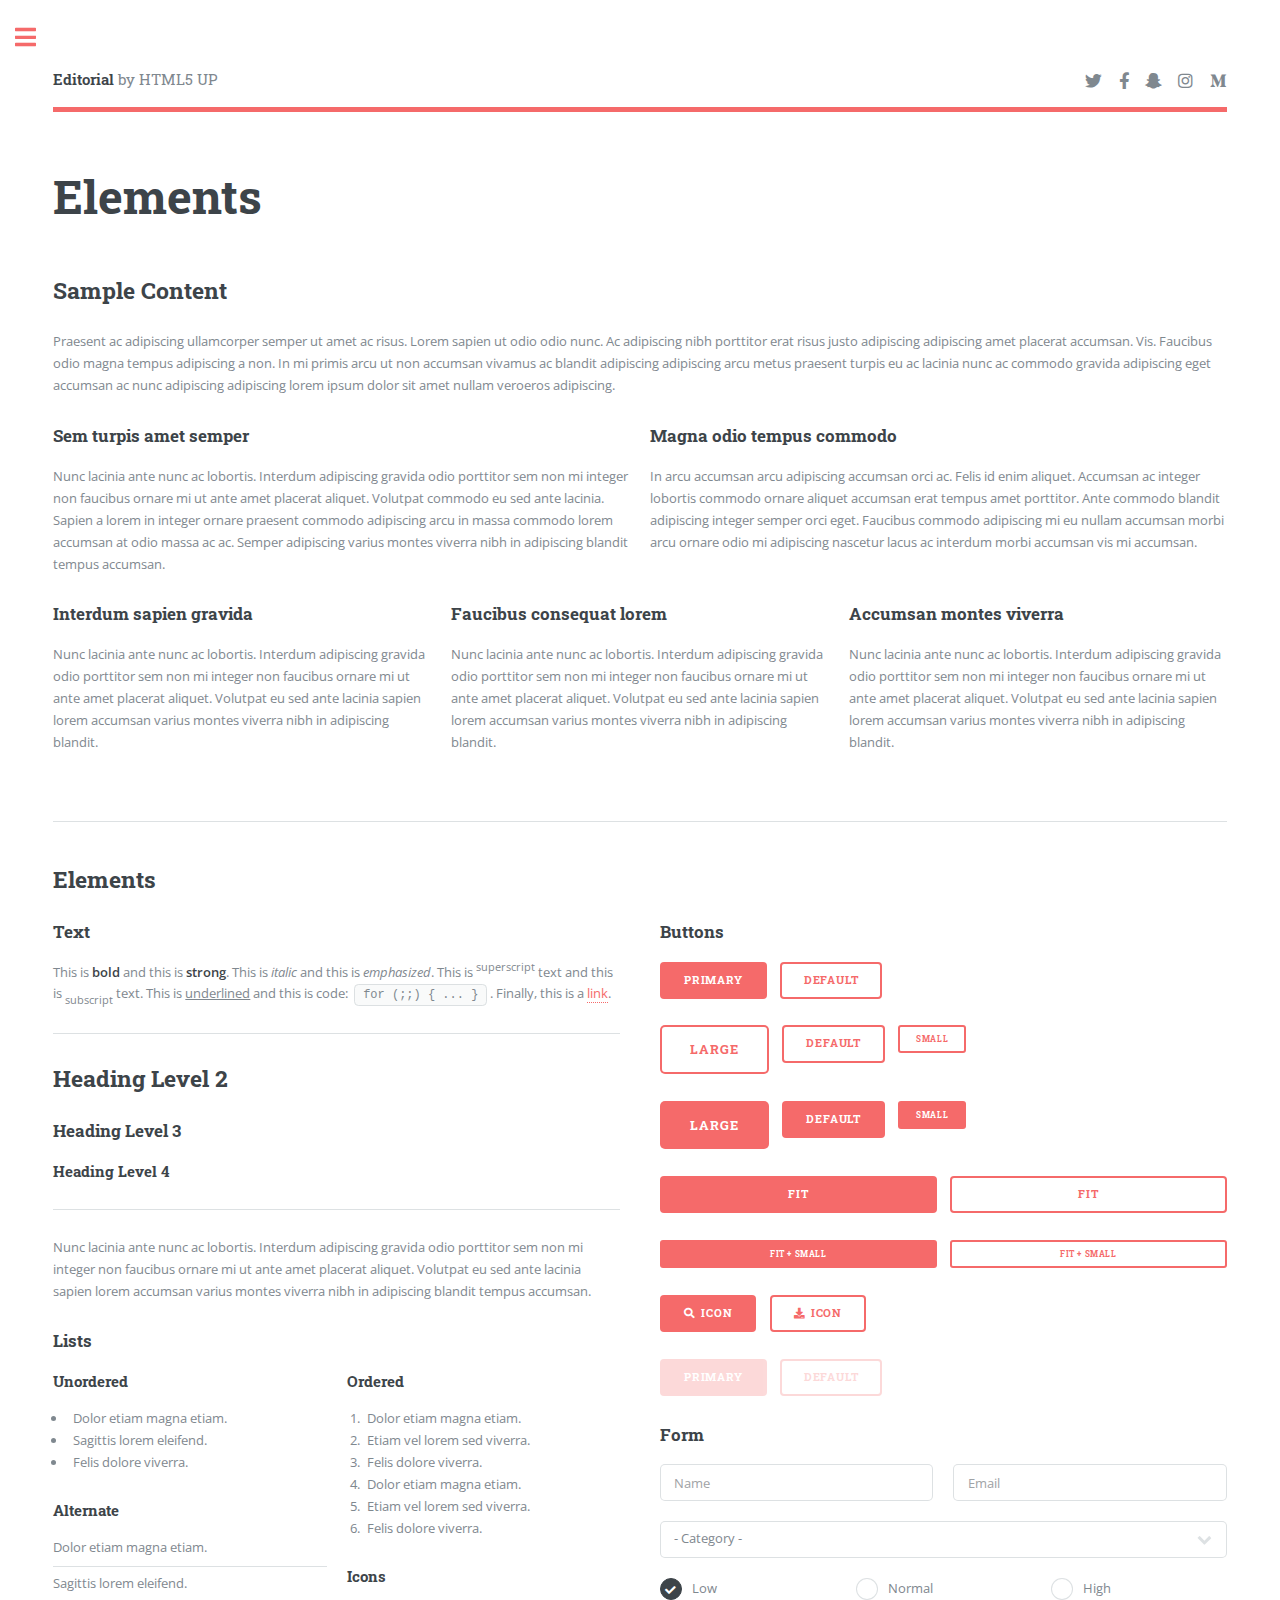
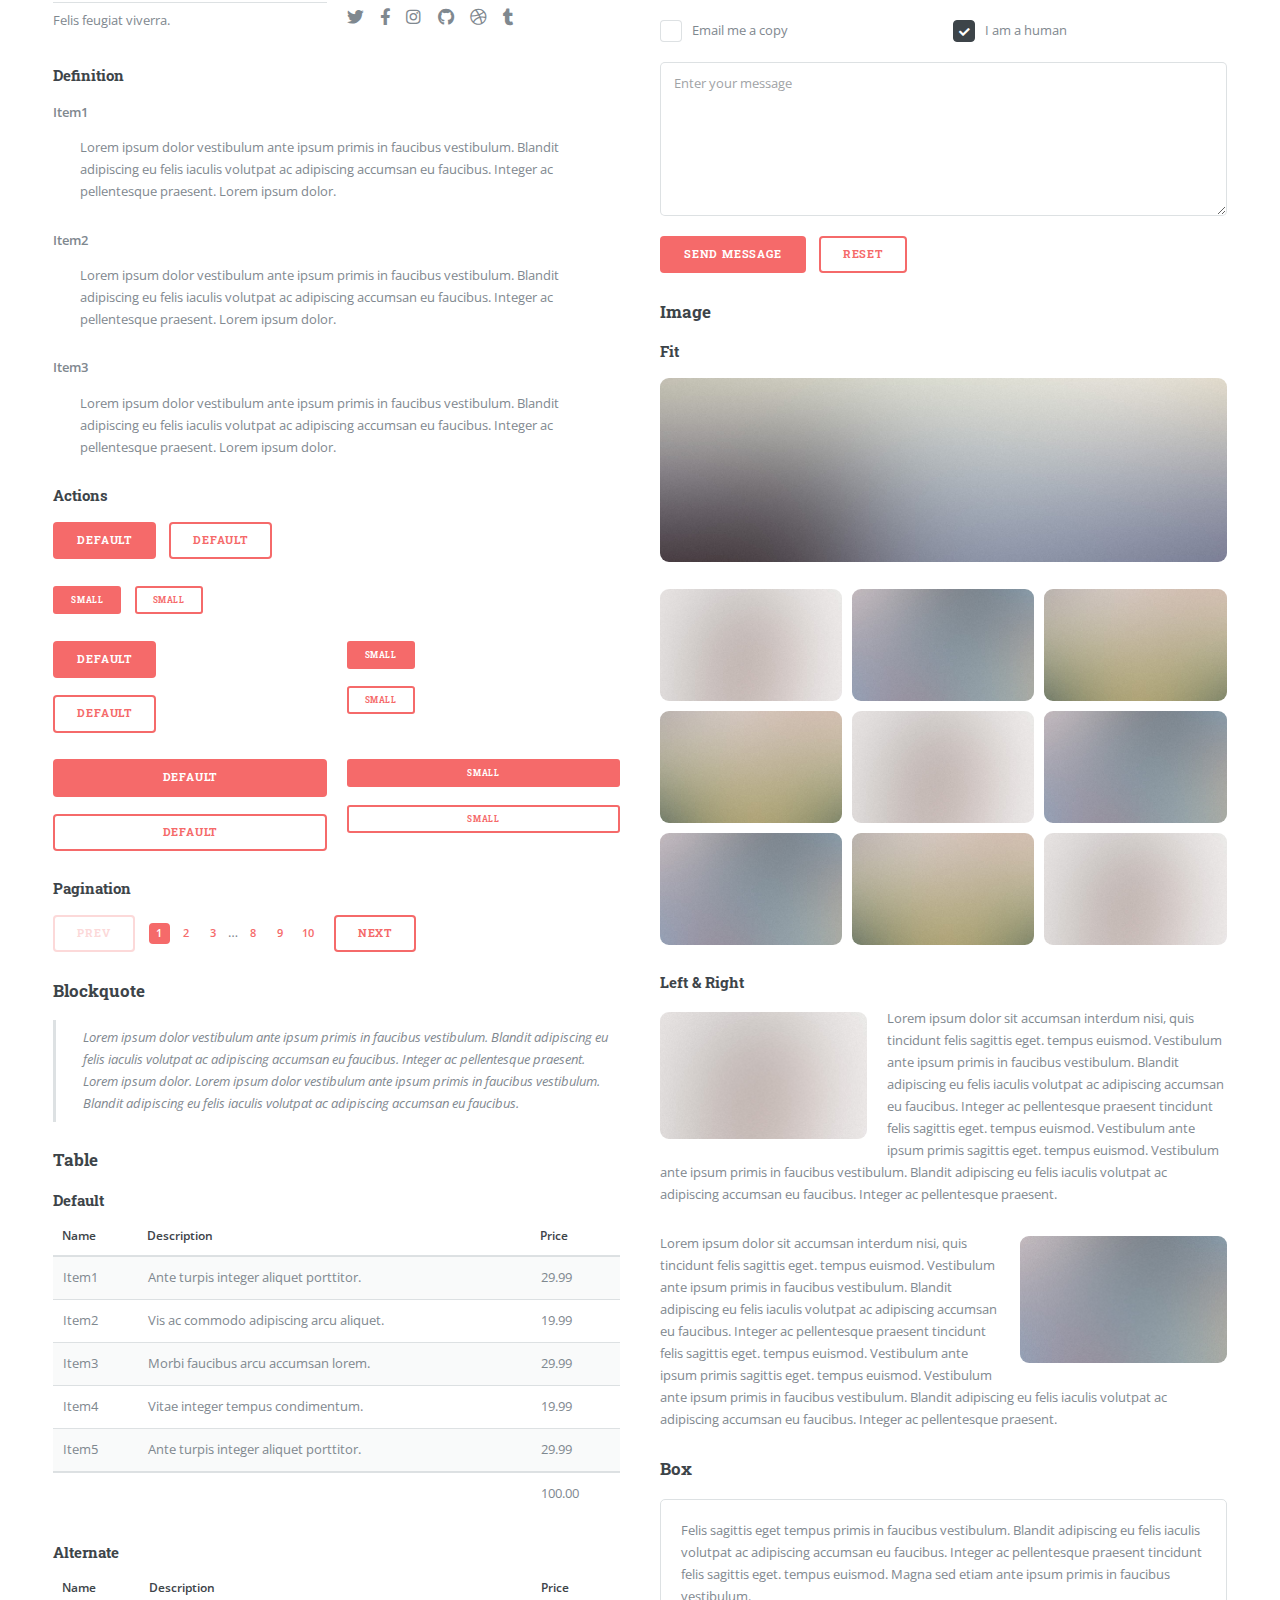
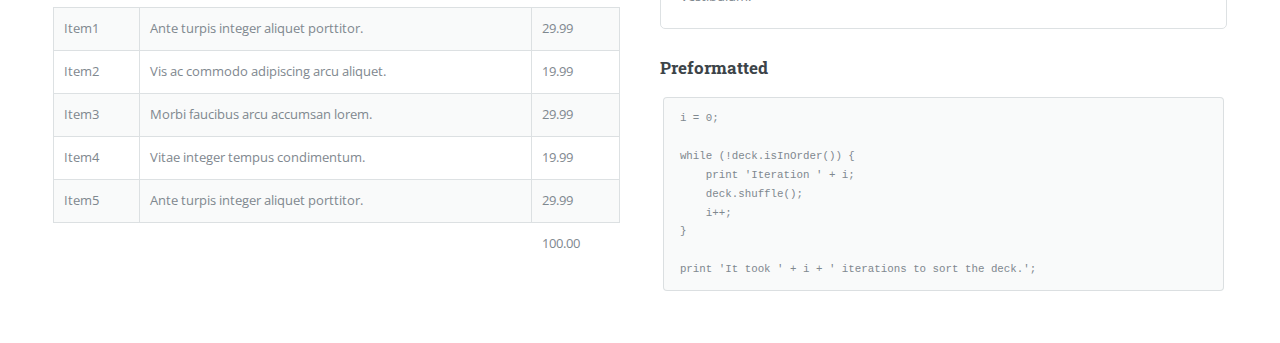
<file: elements.html>
<!DOCTYPE HTML>
<!--
	Editorial by HTML5 UP
	html5up.net | @ajlkn
	Free for personal and commercial use under the CCA 3.0 license (html5up.net/license)
-->
<html>
	<head>
		<title>Elements - Editorial by HTML5 UP</title>
		<meta charset="utf-8" />
		<meta name="viewport" content="width=device-width, initial-scale=1, user-scalable=no" />
		<link rel="stylesheet" href="assets/css/main.css" />
	</head>
	<body class="is-preload">

		<!-- Wrapper -->
			<div id="wrapper">

				<!-- Main -->
					<div id="main">
						<div class="inner">

							<!-- Header -->
								<header id="header">
									<a href="index.html" class="logo"><strong>Editorial</strong> by HTML5 UP</a>
									<ul class="icons">
										<li><a href="#" class="icon brands fa-twitter"><span class="label">Twitter</span></a></li>
										<li><a href="#" class="icon brands fa-facebook-f"><span class="label">Facebook</span></a></li>
										<li><a href="#" class="icon brands fa-snapchat-ghost"><span class="label">Snapchat</span></a></li>
										<li><a href="#" class="icon brands fa-instagram"><span class="label">Instagram</span></a></li>
										<li><a href="#" class="icon brands fa-medium-m"><span class="label">Medium</span></a></li>
									</ul>
								</header>

							<!-- Content -->
								<section>
									<header class="main">
										<h1>Elements</h1>
									</header>

									<!-- Content -->
										<h2 id="content">Sample Content</h2>
										<p>Praesent ac adipiscing ullamcorper semper ut amet ac risus. Lorem sapien ut odio odio nunc. Ac adipiscing nibh porttitor erat risus justo adipiscing adipiscing amet placerat accumsan. Vis. Faucibus odio magna tempus adipiscing a non. In mi primis arcu ut non accumsan vivamus ac blandit adipiscing adipiscing arcu metus praesent turpis eu ac lacinia nunc ac commodo gravida adipiscing eget accumsan ac nunc adipiscing adipiscing lorem ipsum dolor sit amet nullam veroeros adipiscing.</p>
										<div class="row">
											<div class="col-6 col-12-small">
												<h3>Sem turpis amet semper</h3>
												<p>Nunc lacinia ante nunc ac lobortis. Interdum adipiscing gravida odio porttitor sem non mi integer non faucibus ornare mi ut ante amet placerat aliquet. Volutpat commodo eu sed ante lacinia. Sapien a lorem in integer ornare praesent commodo adipiscing arcu in massa commodo lorem accumsan at odio massa ac ac. Semper adipiscing varius montes viverra nibh in adipiscing blandit tempus accumsan.</p>
											</div>
											<div class="col-6 col-12-small">
												<h3>Magna odio tempus commodo</h3>
												<p>In arcu accumsan arcu adipiscing accumsan orci ac. Felis id enim aliquet. Accumsan ac integer lobortis commodo ornare aliquet accumsan erat tempus amet porttitor. Ante commodo blandit adipiscing integer semper orci eget. Faucibus commodo adipiscing mi eu nullam accumsan morbi arcu ornare odio mi adipiscing nascetur lacus ac interdum morbi accumsan vis mi accumsan.</p>
											</div>
											<!-- Break -->
											<div class="col-4 col-12-medium">
												<h3>Interdum sapien gravida</h3>
												<p>Nunc lacinia ante nunc ac lobortis. Interdum adipiscing gravida odio porttitor sem non mi integer non faucibus ornare mi ut ante amet placerat aliquet. Volutpat eu sed ante lacinia sapien lorem accumsan varius montes viverra nibh in adipiscing blandit.</p>
											</div>
											<div class="col-4 col-12-medium">
												<h3>Faucibus consequat lorem</h3>
												<p>Nunc lacinia ante nunc ac lobortis. Interdum adipiscing gravida odio porttitor sem non mi integer non faucibus ornare mi ut ante amet placerat aliquet. Volutpat eu sed ante lacinia sapien lorem accumsan varius montes viverra nibh in adipiscing blandit.</p>
											</div>
											<div class="col-4 col-12-medium">
												<h3>Accumsan montes viverra</h3>
												<p>Nunc lacinia ante nunc ac lobortis. Interdum adipiscing gravida odio porttitor sem non mi integer non faucibus ornare mi ut ante amet placerat aliquet. Volutpat eu sed ante lacinia sapien lorem accumsan varius montes viverra nibh in adipiscing blandit.</p>
											</div>
										</div>

									<hr class="major" />

									<!-- Elements -->
										<h2 id="elements">Elements</h2>
										<div class="row gtr-200">
											<div class="col-6 col-12-medium">

												<!-- Text stuff -->
													<h3>Text</h3>
													<p>This is <b>bold</b> and this is <strong>strong</strong>. This is <i>italic</i> and this is <em>emphasized</em>.
													This is <sup>superscript</sup> text and this is <sub>subscript</sub> text.
													This is <u>underlined</u> and this is code: <code>for (;;) { ... }</code>.
													Finally, this is a <a href="#">link</a>.</p>
													<hr />
													<h2>Heading Level 2</h2>
													<h3>Heading Level 3</h3>
													<h4>Heading Level 4</h4>
													<hr />
													<p>Nunc lacinia ante nunc ac lobortis. Interdum adipiscing gravida odio porttitor sem non mi integer non faucibus ornare mi ut ante amet placerat aliquet. Volutpat eu sed ante lacinia sapien lorem accumsan varius montes viverra nibh in adipiscing blandit tempus accumsan.</p>

												<!-- Lists -->
													<h3>Lists</h3>
													<div class="row">
														<div class="col-6 col-12-small">

															<h4>Unordered</h4>
															<ul>
																<li>Dolor etiam magna etiam.</li>
																<li>Sagittis lorem eleifend.</li>
																<li>Felis dolore viverra.</li>
															</ul>

															<h4>Alternate</h4>
															<ul class="alt">
																<li>Dolor etiam magna etiam.</li>
																<li>Sagittis lorem eleifend.</li>
																<li>Felis feugiat viverra.</li>
															</ul>

														</div>
														<div class="col-6 col-12-small">

															<h4>Ordered</h4>
															<ol>
																<li>Dolor etiam magna etiam.</li>
																<li>Etiam vel lorem sed viverra.</li>
																<li>Felis dolore viverra.</li>
																<li>Dolor etiam magna etiam.</li>
																<li>Etiam vel lorem sed viverra.</li>
																<li>Felis dolore viverra.</li>
															</ol>

															<h4>Icons</h4>
															<ul class="icons">
																<li><a href="#" class="icon brands fa-twitter"><span class="label">Twitter</span></a></li>
																<li><a href="#" class="icon brands fa-facebook-f"><span class="label">Facebook</span></a></li>
																<li><a href="#" class="icon brands fa-instagram"><span class="label">Instagram</span></a></li>
																<li><a href="#" class="icon brands fa-github"><span class="label">Github</span></a></li>
																<li><a href="#" class="icon brands fa-dribbble"><span class="label">Dribbble</span></a></li>
																<li><a href="#" class="icon brands fa-tumblr"><span class="label">Tumblr</span></a></li>
															</ul>

														</div>
													</div>
													<h4>Definition</h4>
													<dl>
														<dt>Item1</dt>
														<dd>
															<p>Lorem ipsum dolor vestibulum ante ipsum primis in faucibus vestibulum. Blandit adipiscing eu felis iaculis volutpat ac adipiscing accumsan eu faucibus. Integer ac pellentesque praesent. Lorem ipsum dolor.</p>
														</dd>
														<dt>Item2</dt>
														<dd>
															<p>Lorem ipsum dolor vestibulum ante ipsum primis in faucibus vestibulum. Blandit adipiscing eu felis iaculis volutpat ac adipiscing accumsan eu faucibus. Integer ac pellentesque praesent. Lorem ipsum dolor.</p>
														</dd>
														<dt>Item3</dt>
														<dd>
															<p>Lorem ipsum dolor vestibulum ante ipsum primis in faucibus vestibulum. Blandit adipiscing eu felis iaculis volutpat ac adipiscing accumsan eu faucibus. Integer ac pellentesque praesent. Lorem ipsum dolor.</p>
														</dd>
													</dl>

													<h4>Actions</h4>
													<ul class="actions">
														<li><a href="#" class="button primary">Default</a></li>
														<li><a href="#" class="button">Default</a></li>
													</ul>
													<ul class="actions small">
														<li><a href="#" class="button primary small">Small</a></li>
														<li><a href="#" class="button small">Small</a></li>
													</ul>
													<div class="row">
														<div class="col-6 col-12-small">
															<ul class="actions stacked">
																<li><a href="#" class="button primary">Default</a></li>
																<li><a href="#" class="button">Default</a></li>
															</ul>
														</div>
														<div class="col-6 col-12-small">
															<ul class="actions stacked">
																<li><a href="#" class="button primary small">Small</a></li>
																<li><a href="#" class="button small">Small</a></li>
															</ul>
														</div>
														<div class="col-6 col-12-small">
															<ul class="actions stacked">
																<li><a href="#" class="button primary fit">Default</a></li>
																<li><a href="#" class="button fit">Default</a></li>
															</ul>
														</div>
														<div class="col-6 col-12-small">
															<ul class="actions stacked">
																<li><a href="#" class="button primary small fit">Small</a></li>
																<li><a href="#" class="button small fit">Small</a></li>
															</ul>
														</div>
													</div>

													<h4>Pagination</h4>
													<ul class="pagination">
														<li><span class="button disabled">Prev</span></li>
														<li><a href="#" class="page active">1</a></li>
														<li><a href="#" class="page">2</a></li>
														<li><a href="#" class="page">3</a></li>
														<li><span>&hellip;</span></li>
														<li><a href="#" class="page">8</a></li>
														<li><a href="#" class="page">9</a></li>
														<li><a href="#" class="page">10</a></li>
														<li><a href="#" class="button">Next</a></li>
													</ul>

												<!-- Blockquote -->
													<h3>Blockquote</h3>
													<blockquote>Lorem ipsum dolor vestibulum ante ipsum primis in faucibus vestibulum. Blandit adipiscing eu felis iaculis volutpat ac adipiscing accumsan eu faucibus. Integer ac pellentesque praesent. Lorem ipsum dolor. Lorem ipsum dolor vestibulum ante ipsum primis in faucibus vestibulum. Blandit adipiscing eu felis iaculis volutpat ac adipiscing accumsan eu faucibus.</blockquote>

												<!-- Table -->
													<h3>Table</h3>

													<h4>Default</h4>
													<div class="table-wrapper">
														<table>
															<thead>
																<tr>
																	<th>Name</th>
																	<th>Description</th>
																	<th>Price</th>
																</tr>
															</thead>
															<tbody>
																<tr>
																	<td>Item1</td>
																	<td>Ante turpis integer aliquet porttitor.</td>
																	<td>29.99</td>
																</tr>
																<tr>
																	<td>Item2</td>
																	<td>Vis ac commodo adipiscing arcu aliquet.</td>
																	<td>19.99</td>
																</tr>
																<tr>
																	<td>Item3</td>
																	<td> Morbi faucibus arcu accumsan lorem.</td>
																	<td>29.99</td>
																</tr>
																<tr>
																	<td>Item4</td>
																	<td>Vitae integer tempus condimentum.</td>
																	<td>19.99</td>
																</tr>
																<tr>
																	<td>Item5</td>
																	<td>Ante turpis integer aliquet porttitor.</td>
																	<td>29.99</td>
																</tr>
															</tbody>
															<tfoot>
																<tr>
																	<td colspan="2"></td>
																	<td>100.00</td>
																</tr>
															</tfoot>
														</table>
													</div>

													<h4>Alternate</h4>
													<div class="table-wrapper">
														<table class="alt">
															<thead>
																<tr>
																	<th>Name</th>
																	<th>Description</th>
																	<th>Price</th>
																</tr>
															</thead>
															<tbody>
																<tr>
																	<td>Item1</td>
																	<td>Ante turpis integer aliquet porttitor.</td>
																	<td>29.99</td>
																</tr>
																<tr>
																	<td>Item2</td>
																	<td>Vis ac commodo adipiscing arcu aliquet.</td>
																	<td>19.99</td>
																</tr>
																<tr>
																	<td>Item3</td>
																	<td> Morbi faucibus arcu accumsan lorem.</td>
																	<td>29.99</td>
																</tr>
																<tr>
																	<td>Item4</td>
																	<td>Vitae integer tempus condimentum.</td>
																	<td>19.99</td>
																</tr>
																<tr>
																	<td>Item5</td>
																	<td>Ante turpis integer aliquet porttitor.</td>
																	<td>29.99</td>
																</tr>
															</tbody>
															<tfoot>
																<tr>
																	<td colspan="2"></td>
																	<td>100.00</td>
																</tr>
															</tfoot>
														</table>
													</div>

											</div>
											<div class="col-6 col-12-medium">

												<!-- Buttons -->
													<h3>Buttons</h3>
													<ul class="actions">
														<li><a href="#" class="button primary">Primary</a></li>
														<li><a href="#" class="button">Default</a></li>
													</ul>
													<ul class="actions">
														<li><a href="#" class="button large">Large</a></li>
														<li><a href="#" class="button">Default</a></li>
														<li><a href="#" class="button small">Small</a></li>
													</ul>
													<ul class="actions">
														<li><a href="#" class="button primary large">Large</a></li>
														<li><a href="#" class="button primary">Default</a></li>
														<li><a href="#" class="button primary small">Small</a></li>
													</ul>
													<ul class="actions fit">
														<li><a href="#" class="button primary fit">Fit</a></li>
														<li><a href="#" class="button fit">Fit</a></li>
													</ul>
													<ul class="actions fit small">
														<li><a href="#" class="button primary fit small">Fit + Small</a></li>
														<li><a href="#" class="button fit small">Fit + Small</a></li>
													</ul>
													<ul class="actions">
														<li><a href="#" class="button primary icon solid fa-search">Icon</a></li>
														<li><a href="#" class="button icon solid fa-download">Icon</a></li>
													</ul>
													<ul class="actions">
														<li><span class="button primary disabled">Primary</span></li>
														<li><span class="button disabled">Default</span></li>
													</ul>

												<!-- Form -->
													<h3>Form</h3>

													<form method="post" action="#">
														<div class="row gtr-uniform">
															<div class="col-6 col-12-xsmall">
																<input type="text" name="demo-name" id="demo-name" value="" placeholder="Name" />
															</div>
															<div class="col-6 col-12-xsmall">
																<input type="email" name="demo-email" id="demo-email" value="" placeholder="Email" />
															</div>
															<!-- Break -->
															<div class="col-12">
																<select name="demo-category" id="demo-category">
																	<option value="">- Category -</option>
																	<option value="1">Manufacturing</option>
																	<option value="1">Shipping</option>
																	<option value="1">Administration</option>
																	<option value="1">Human Resources</option>
																</select>
															</div>
															<!-- Break -->
															<div class="col-4 col-12-small">
																<input type="radio" id="demo-priority-low" name="demo-priority" checked>
																<label for="demo-priority-low">Low</label>
															</div>
															<div class="col-4 col-12-small">
																<input type="radio" id="demo-priority-normal" name="demo-priority">
																<label for="demo-priority-normal">Normal</label>
															</div>
															<div class="col-4 col-12-small">
																<input type="radio" id="demo-priority-high" name="demo-priority">
																<label for="demo-priority-high">High</label>
															</div>
															<!-- Break -->
															<div class="col-6 col-12-small">
																<input type="checkbox" id="demo-copy" name="demo-copy">
																<label for="demo-copy">Email me a copy</label>
															</div>
															<div class="col-6 col-12-small">
																<input type="checkbox" id="demo-human" name="demo-human" checked>
																<label for="demo-human">I am a human</label>
															</div>
															<!-- Break -->
															<div class="col-12">
																<textarea name="demo-message" id="demo-message" placeholder="Enter your message" rows="6"></textarea>
															</div>
															<!-- Break -->
															<div class="col-12">
																<ul class="actions">
																	<li><input type="submit" value="Send Message" class="primary" /></li>
																	<li><input type="reset" value="Reset" /></li>
																</ul>
															</div>
														</div>
													</form>

												<!-- Image -->
													<h3>Image</h3>

													<h4>Fit</h4>
													<span class="image fit"><img src="images/pic11.jpg" alt="" /></span>
													<div class="box alt">
														<div class="row gtr-50 gtr-uniform">
															<div class="col-4"><span class="image fit"><img src="images/pic01.jpg" alt="" /></span></div>
															<div class="col-4"><span class="image fit"><img src="images/pic02.jpg" alt="" /></span></div>
															<div class="col-4"><span class="image fit"><img src="images/pic03.jpg" alt="" /></span></div>
															<!-- Break -->
															<div class="col-4"><span class="image fit"><img src="images/pic03.jpg" alt="" /></span></div>
															<div class="col-4"><span class="image fit"><img src="images/pic01.jpg" alt="" /></span></div>
															<div class="col-4"><span class="image fit"><img src="images/pic02.jpg" alt="" /></span></div>
															<!-- Break -->
															<div class="col-4"><span class="image fit"><img src="images/pic02.jpg" alt="" /></span></div>
															<div class="col-4"><span class="image fit"><img src="images/pic03.jpg" alt="" /></span></div>
															<div class="col-4"><span class="image fit"><img src="images/pic01.jpg" alt="" /></span></div>
														</div>
													</div>

													<h4>Left &amp; Right</h4>
													<p><span class="image left"><img src="images/pic01.jpg" alt="" /></span>Lorem ipsum dolor sit accumsan interdum nisi, quis tincidunt felis sagittis eget. tempus euismod. Vestibulum ante ipsum primis in faucibus vestibulum. Blandit adipiscing eu felis iaculis volutpat ac adipiscing accumsan eu faucibus. Integer ac pellentesque praesent tincidunt felis sagittis eget. tempus euismod. Vestibulum ante ipsum primis sagittis eget. tempus euismod. Vestibulum ante ipsum primis in faucibus vestibulum. Blandit adipiscing eu felis iaculis volutpat ac adipiscing accumsan eu faucibus. Integer ac pellentesque praesent.</p>
													<p><span class="image right"><img src="images/pic02.jpg" alt="" /></span>Lorem ipsum dolor sit accumsan interdum nisi, quis tincidunt felis sagittis eget. tempus euismod. Vestibulum ante ipsum primis in faucibus vestibulum. Blandit adipiscing eu felis iaculis volutpat ac adipiscing accumsan eu faucibus. Integer ac pellentesque praesent tincidunt felis sagittis eget. tempus euismod. Vestibulum ante ipsum primis sagittis eget. tempus euismod. Vestibulum ante ipsum primis in faucibus vestibulum. Blandit adipiscing eu felis iaculis volutpat ac adipiscing accumsan eu faucibus. Integer ac pellentesque praesent.</p>

												<!-- Box -->
													<h3>Box</h3>
													<div class="box">
														<p>Felis sagittis eget tempus primis in faucibus vestibulum. Blandit adipiscing eu felis iaculis volutpat ac adipiscing accumsan eu faucibus. Integer ac pellentesque praesent tincidunt felis sagittis eget. tempus euismod. Magna sed etiam ante ipsum primis in faucibus vestibulum.</p>
													</div>

												<!-- Preformatted Code -->
													<h3>Preformatted</h3>
													<pre><code>i = 0;

while (!deck.isInOrder()) {
    print 'Iteration ' + i;
    deck.shuffle();
    i++;
}

print 'It took ' + i + ' iterations to sort the deck.';
</code></pre>

											</div>
										</div>

								</section>

						</div>
					</div>

				<!-- Sidebar -->
					<div id="sidebar">
						<div class="inner">

							<!-- Search -->
								<section id="search" class="alt">
									<form method="post" action="#">
										<input type="text" name="query" id="query" placeholder="Search" />
									</form>
								</section>

							<!-- Menu -->
								<nav id="menu">
									<header class="major">
										<h2>Menu</h2>
									</header>
									<ul>
										<li><a href="index.html">Homepage</a></li>
										<li><a href="generic.html">Generic</a></li>
										<li><a href="elements.html">Elements</a></li>
										<li>
											<span class="opener">Submenu</span>
											<ul>
												<li><a href="#">Lorem Dolor</a></li>
												<li><a href="#">Ipsum Adipiscing</a></li>
												<li><a href="#">Tempus Magna</a></li>
												<li><a href="#">Feugiat Veroeros</a></li>
											</ul>
										</li>
										<li><a href="#">Etiam Dolore</a></li>
										<li><a href="#">Adipiscing</a></li>
										<li>
											<span class="opener">Another Submenu</span>
											<ul>
												<li><a href="#">Lorem Dolor</a></li>
												<li><a href="#">Ipsum Adipiscing</a></li>
												<li><a href="#">Tempus Magna</a></li>
												<li><a href="#">Feugiat Veroeros</a></li>
											</ul>
										</li>
										<li><a href="#">Maximus Erat</a></li>
										<li><a href="#">Sapien Mauris</a></li>
										<li><a href="#">Amet Lacinia</a></li>
									</ul>
								</nav>

							<!-- Section -->
								<section>
									<header class="major">
										<h2>Ante interdum</h2>
									</header>
									<div class="mini-posts">
										<article>
											<a href="#" class="image"><img src="images/pic07.jpg" alt="" /></a>
											<p>Aenean ornare velit lacus, ac varius enim lorem ullamcorper dolore aliquam.</p>
										</article>
										<article>
											<a href="#" class="image"><img src="images/pic08.jpg" alt="" /></a>
											<p>Aenean ornare velit lacus, ac varius enim lorem ullamcorper dolore aliquam.</p>
										</article>
										<article>
											<a href="#" class="image"><img src="images/pic09.jpg" alt="" /></a>
											<p>Aenean ornare velit lacus, ac varius enim lorem ullamcorper dolore aliquam.</p>
										</article>
									</div>
									<ul class="actions">
										<li><a href="#" class="button">More</a></li>
									</ul>
								</section>

							<!-- Section -->
								<section>
									<header class="major">
										<h2>Get in touch</h2>
									</header>
									<p>Sed varius enim lorem ullamcorper dolore aliquam aenean ornare velit lacus, ac varius enim lorem ullamcorper dolore. Proin sed aliquam facilisis ante interdum. Sed nulla amet lorem feugiat tempus aliquam.</p>
									<ul class="contact">
										<li class="icon solid fa-envelope"><a href="#">information@untitled.tld</a></li>
										<li class="icon solid fa-phone">(000) 000-0000</li>
										<li class="icon solid fa-home">1234 Somewhere Road #8254<br />
										Nashville, TN 00000-0000</li>
									</ul>
								</section>

							<!-- Footer -->
								<footer id="footer">
									<p class="copyright">&copy; Untitled. All rights reserved. Demo Images: <a href="https://unsplash.com">Unsplash</a>. Design: <a href="https://html5up.net">HTML5 UP</a>.</p>
								</footer>

						</div>
					</div>

			</div>

		<!-- Scripts -->
			<script src="assets/js/jquery.min.js"></script>
			<script src="assets/js/browser.min.js"></script>
			<script src="assets/js/breakpoints.min.js"></script>
			<script src="assets/js/util.js"></script>
			<script src="assets/js/main.js"></script>

	</body>
</html>
</file>
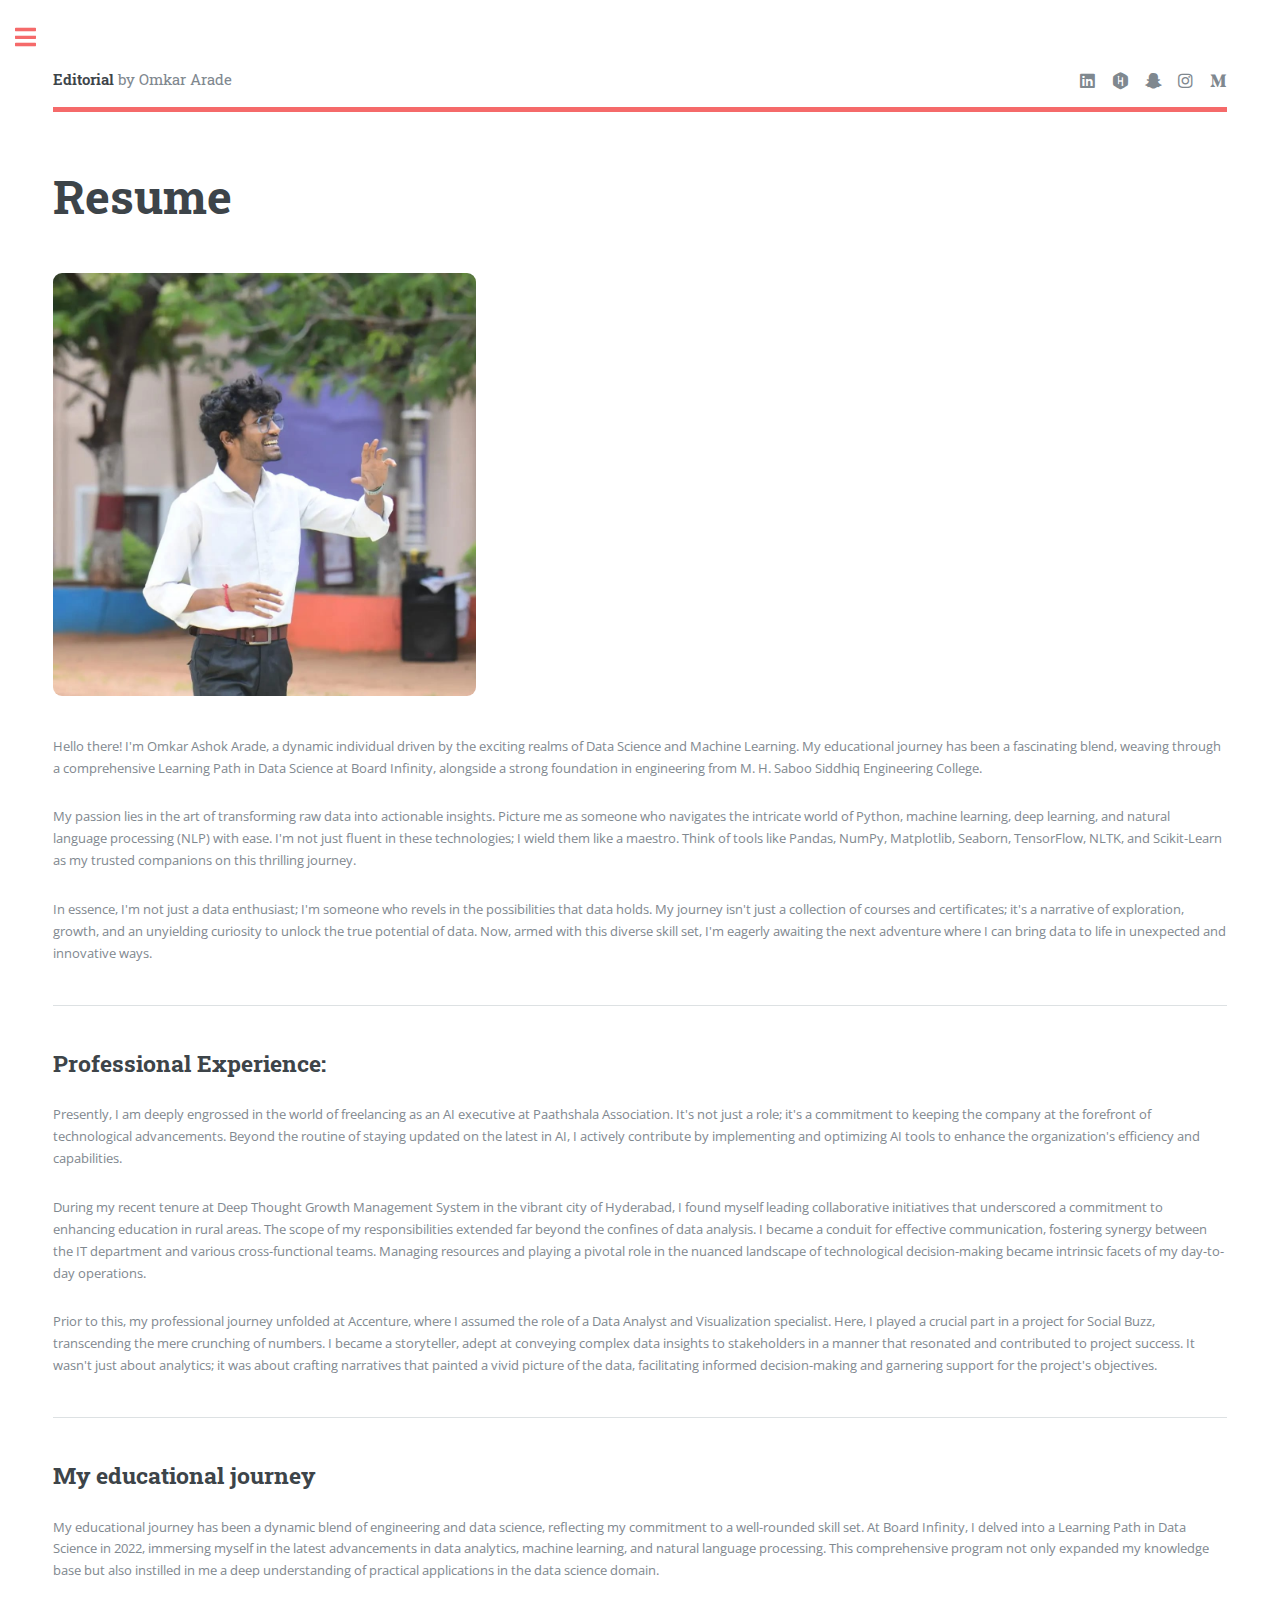
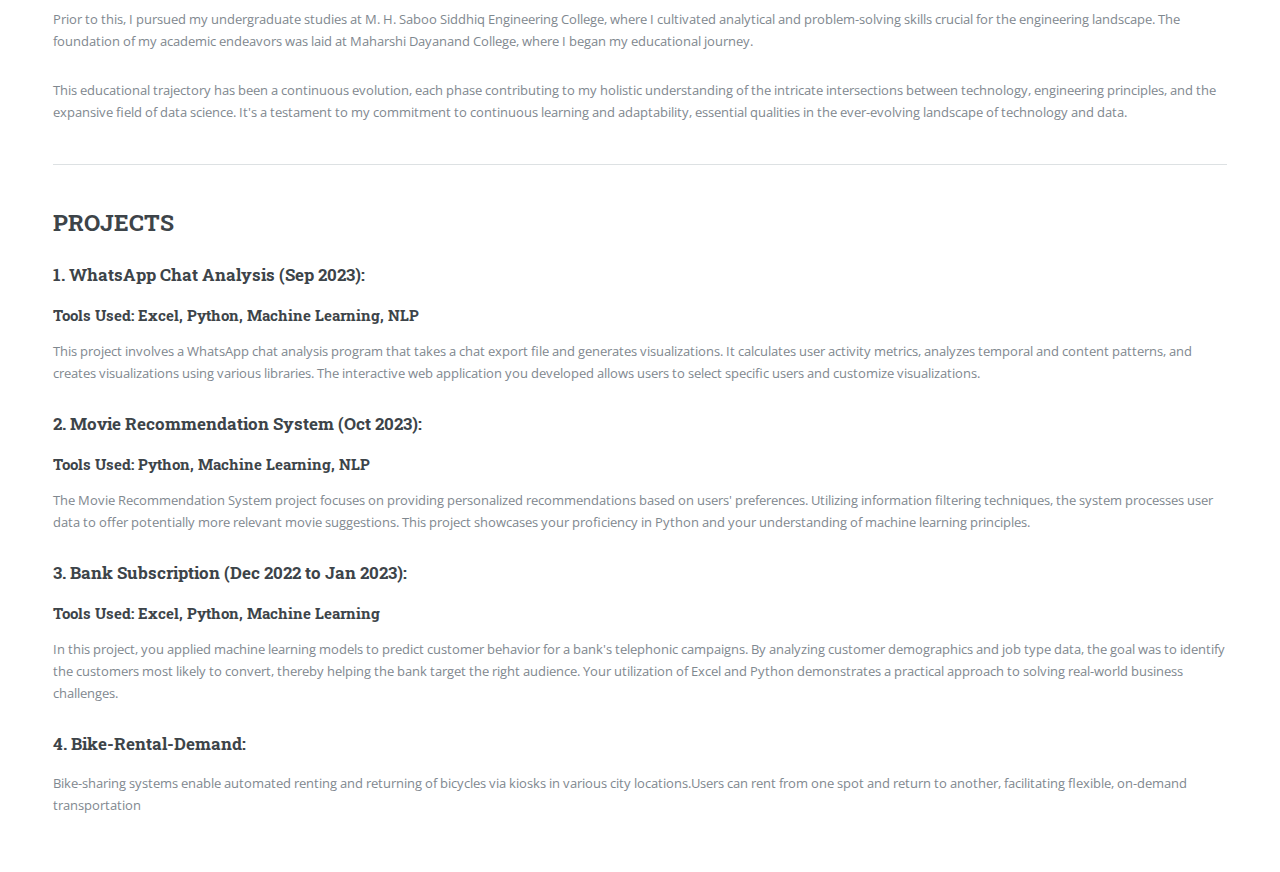
<file: generic.html>
<!DOCTYPE HTML>
<!--
	Editorial by HTML5 UP
	html5up.net | @ajlkn
	Free for personal and commercial use under the CCA 3.0 license (html5up.net/license)
-->
<html>
	<head>
		<title>Resume - Editorial by Omkar Arade</title>
		<meta charset="utf-8" />
		<meta name="viewport" content="width=device-width, initial-scale=1, user-scalable=no" />
		<link rel="stylesheet" href="assets/css/main.css" />
	</head>
	<body class="is-preload">

		<!-- Wrapper -->
			<div id="wrapper">

				<!-- Main -->
					<div id="main">
						<div class="inner">

							<!-- Header -->
								<header id="header">
									<a href="index.html" class="logo"><strong>Editorial</strong> by Omkar Arade</a>
									<ul class="icons">
										
										<li><a href="https://www.linkedin.com/in/omkaraarade/" class="icon brands fab fa-linkedin"><span class="label">Linkedin</span></a></li>
										<li><a href="https://www.hackerrank.com/profile/omkararade" class="icon brands fa-hackerrank"><span class="label">HackerRank</span></a></li>
										<li><a href="https://accounts.snapchat.com/v2/welcome" class="icon brands fa-snapchat-ghost"><span class="label">Snapchat</span></a></li>
										<li><a href="https://www.instagram.com/omkar_arade__/" class="icon brands fa-instagram"><span class="label">Instagram</span></a></li>
										<li><a href="https://medium.com/@omkararade96" class="icon brands fa-medium-m"><span class="label">Medium</span></a></li>
									</ul>
								</header>

							<!-- Content -->
								<section>
									<header class="main">
										<h1>Resume</h1>
									</header>

									<span class="image main"><img src="images/img.jpeg" alt="" /></span>

									<p>
									Hello there! 
									I'm Omkar Ashok Arade, a dynamic individual driven by the exciting realms of Data Science and Machine Learning. My educational journey has been a fascinating blend, weaving through a comprehensive Learning Path in Data Science at Board Infinity, alongside a strong foundation in engineering from M. H. Saboo Siddhiq Engineering College.</p>
									<p>My passion lies in the art of transforming raw data into actionable insights. Picture me as someone who navigates the intricate world of Python, machine learning, deep learning, and natural language processing (NLP) with ease. I'm not just fluent in these technologies; I wield them like a maestro. Think of tools like Pandas, NumPy, Matplotlib, Seaborn, TensorFlow, NLTK, and Scikit-Learn as my trusted companions on this thrilling journey.</p>
									<p>In essence, I'm not just a data enthusiast; I'm someone who revels in the possibilities that data holds. My journey isn't just a collection of courses and certificates; it's a narrative of exploration, growth, and an unyielding curiosity to unlock the true potential of data. Now, armed with this diverse skill set, I'm eagerly awaiting the next adventure where I can bring data to life in unexpected and innovative ways.</p>

									<hr class="major" />

									<h2>Professional Experience:</h2>
									<p>
									Presently, I am deeply engrossed in the world of freelancing as an AI executive at Paathshala Association. It's not just a role; it's a commitment to keeping the company at the forefront of technological advancements. Beyond the routine of staying updated on the latest in AI, I actively contribute by implementing and optimizing AI tools to enhance the organization's efficiency and capabilities.</p>
									<p>During my recent tenure at Deep Thought Growth Management System in the vibrant city of Hyderabad, I found myself leading collaborative initiatives that underscored a commitment to enhancing education in rural areas. The scope of my responsibilities extended far beyond the confines of data analysis. I became a conduit for effective communication, fostering synergy between the IT department and various cross-functional teams. Managing resources and playing a pivotal role in the nuanced landscape of technological decision-making became intrinsic facets of my day-to-day operations.</p>
									<p>Prior to this, my professional journey unfolded at Accenture, where I assumed the role of a Data Analyst and Visualization specialist. Here, I played a crucial part in a project for Social Buzz, transcending the mere crunching of numbers. I became a storyteller, adept at conveying complex data insights to stakeholders in a manner that resonated and contributed to project success. It wasn't just about analytics; it was about crafting narratives that painted a vivid picture of the data, facilitating informed decision-making and garnering support for the project's objectives.<p>

									<hr class="major" />

									<h2>My educational journey</h2>
									<p>
									My educational journey has been a dynamic blend of engineering and data science, reflecting my commitment to a well-rounded skill set. At Board Infinity, I delved into a Learning Path in Data Science in 2022, immersing myself in the latest advancements in data analytics, machine learning, and natural language processing. This comprehensive program not only expanded my knowledge base but also instilled in me a deep understanding of practical applications in the data science domain.</p>
									<p>Prior to this, I pursued my undergraduate studies at M. H. Saboo Siddhiq Engineering College, where I cultivated analytical and problem-solving skills crucial for the engineering landscape. The foundation of my academic endeavors was laid at Maharshi Dayanand College, where I began my educational journey.</p>
									<p>This educational trajectory has been a continuous evolution, each phase contributing to my holistic understanding of the intricate intersections between technology, engineering principles, and the expansive field of data science. It's a testament to my commitment to continuous learning and adaptability, essential qualities in the ever-evolving landscape of technology and data.</p>


									<hr class="major" />

									<h2>PROJECTS</h2>
									<h3>1. WhatsApp Chat Analysis (Sep 2023):</h3>
									<h4>Tools Used: Excel, Python, Machine Learning, NLP</h4>
									<p>
									This project involves a WhatsApp chat analysis program that takes a chat export file and generates visualizations. It calculates user activity metrics, analyzes temporal and content patterns, and creates visualizations using various libraries. The interactive web application you developed allows users to select specific users and customize visualizations.</p>
									<h3>2. Movie Recommendation System (Oct 2023):</h3>
									<h4>Tools Used: Python, Machine Learning, NLP</h4>
									<p>
									The Movie Recommendation System project focuses on providing personalized recommendations based on users' preferences. Utilizing information filtering techniques, the system processes user data to offer potentially more relevant movie suggestions. This project showcases your proficiency in Python and your understanding of machine learning principles.</p>
									<h3>3. Bank Subscription (Dec 2022 to Jan 2023):</h3>
									<h4>Tools Used: Excel, Python, Machine Learning</h4>
									<p>
									In this project, you applied machine learning models to predict customer behavior for a bank's telephonic campaigns. By analyzing customer demographics and job type data, the goal was to identify the customers most likely to convert, thereby helping the bank target the right audience. Your utilization of Excel and Python demonstrates a practical approach to solving real-world business challenges.</p>
									<h3>4. Bike-Rental-Demand:</h3>
									<p>
									Bike-sharing systems enable automated renting and
									returning of bicycles via kiosks in various city locations.Users can rent from one spot and return to another, facilitating flexible, on-demand transportation</p>
								</section>

						</div>
					</div>

				<!-- Sidebar -->
					<div id="sidebar">
						<div class="inner">

							<!-- Search -->
								<section id="search" class="alt">
									<form method="post" action="#">
										<input type="text" name="query" id="query" placeholder="Search" />
									</form>
								</section>

							<!-- Menu -->
								<nav id="menu">
									<header class="major">
										<h2>Menu</h2>
									</header>
									<ul>
										<li><a href="index.html">About Me</a></li>
										<li><a href="generic.html">Resume</a></li>
										<li><a href="https://drive.google.com/file/d/1oeHM9zHIDvBKLZzqiOCSpKkpzMKMuWhS/view?usp=sharing">
										PDF Resume copy
										</a></li>
										<li>
											<span class="opener">Education</span>
											<ul>
												<li><a href="#">2022 | 
												Board Infinity |
												Learning Path in Data Science | Data Science | 62%
												</a></li>
												<li><a href="#">2019 |
												 M. H. Saboo Siddhiq Engineering College | Diploma | 60%</a></li>
												<li><a href="#">2015 |
												 Maharshi Dayanand College | HSC | 60%</a></li>
											</ul>
										</li>
										<li>
											<span class="opener">Skills</span>
											<ul>
												<li><a href="#">Machine Learning</a></li>
												<li><a href="#">Deep Learning</a></li>
												<li><a href="#">Natural Language Processing(NLP)</a></li>
												<li><a href="#">Python</a></li>
												<li><a href="#">MySQL</a></li>
												<li><a href="#">Ad. Excel</a></li>
												<li><a href="#">HTML/ CSS</a></li>
											</ul>
										</li>
										<li>
											<span class="opener">Honors & awards</span>
											<ul>
												<li><a href="https://www.youtube.com/watch?v=ucGx9olQNSg&t=1s">Software Hub launched in St. Mary's Group of Institute Software Hub launched in St. Mary's Group of Institute 
												Issued by St. Mary's Group of Insitude · Jun 2023 Issued 
											</a></li>
											</ul>
										<li>
										<li>
											<span class="opener">Trining And Workshop</span>
											<ul>
												<li><a href="https://drive.google.com/file/d/16zIwgp_B0HtFm4S96VwzabaE0zrc6dvU/view">Online Data Science Training from Internshala training (6 Weeks)
 
											</a></li>
											</ul>
										<li>
									</ul>
								</nav>

							<!-- Section -->
								<section>
									<header class="major">
										<h2>Certification</h2>
									</header>
									<div class="mini-posts">
										<article>
											<a href="https://drive.google.com/file/d/1OrWqH2MPEUC2Ihv51vwIkyjac6FAdQDk/view" class="image"><img src="images/download1.png" alt="" /></a>
											<p>Statistics for Data Science</p>
										</article>
										<article>
											<a href="https://drive.google.com/file/d/1CSLlwxSHB3yZaFXiWwyyWxSBnCaSXDjQ/view" class="image"><img src="images/download2.png" alt="" /></a>
											<p> Analyzing and Visualizing Data with Accenture</p>
										</article>
										<article>
											<a href="https://drive.google.com/file/d/1lX4tlDTO5_l5qBKRBdFhH3LNKf7L8gYs/view" class="image"><img src="images/download3.png" alt="" /></a>
											<p> Internship and job preparation</p>
										</article>
										<article>
											<a href="https://www.hackerrank.com/certificates/223b83a96388	" class="image"><img src="images/download4.png" alt="" /></a>
											<p>SQL (Basic/intermediate) Certificate</p>
										</article>
										<article>
											<a href="#" class="image"><img src="images/download5.png" alt="" /></a>
											<p> AWS Cloud Practitioner Essentials</p>
										</article>
									</div>
									<ul class="actions">
										<li><a href="https://drive.google.com/drive/folders/122nEqLmzaAw7eOXhYJedxDYVm7E98D2Y?usp=sharing" class="button">More</a></li>
									</ul>
								</section>

							<!-- Section -->
								<section>
									<header class="major">
										<h2>Get in touch</h2>
									</header>
									<p>Let's embark on a journey of collaboration and innovation! Whether you're brimming with groundbreaking ideas, have an exciting project on the horizon, or just want to dive into the fascinating world of data science and machine learning, I'm all ears and ready to connect.</p>
									<ul class="contact">
										<li class="icon solid fa-envelope"><a href="#">omkararade@gmail.com</a></li>
										<li class="icon solid fa-phone">918169287580</li>
										
									</ul>
								</section>

							<!-- Footer -->
								<footer id="footer">
									<p class="copyright">&copy; Untitled. All rights reserved. Design: <a href="#">Omkar Arade</a>.</p>
								</footer>

						</div>
					</div>

			</div>

		<!-- Scripts -->
			<script src="assets/js/jquery.min.js"></script>
			<script src="assets/js/browser.min.js"></script>
			<script src="assets/js/breakpoints.min.js"></script>
			<script src="assets/js/util.js"></script>
			<script src="assets/js/main.js"></script>

	</body>
</html>
</file>
<file: assets/css/main.css>
@import url(fontawesome-all.min.css);
@import url("https://fonts.googleapis.com/css?family=Open+Sans:400,600,400italic,600italic|Roboto+Slab:400,700");
/*
	Editorial by HTML5 UP
	html5up.net | @ajlkn
	Free for personal and commercial use under the CCA 3.0 license (html5up.net/license)
*/
html, body, div, span, applet, object,
iframe, h1, h2, h3, h4, h5, h6, p, blockquote,
pre, a, abbr, acronym, address, big, cite,
code, del, dfn, em, img, ins, kbd, q, s, samp,
small, strike, strong, sub, sup, tt, var, b,
u, i, center, dl, dt, dd, ol, ul, li, fieldset,
form, label, legend, table, caption, tbody,
tfoot, thead, tr, th, td, article, aside,
canvas, details, embed, figure, figcaption,
footer, header, hgroup, menu, nav, output, ruby,
section, summary, time, mark, audio, video {
  margin: 0;
  padding: 0;
  border: 0;
  font-size: 100%;
  font: inherit;
  vertical-align: baseline; }

article, aside, details, figcaption, figure,
footer, header, hgroup, menu, nav, section {
  display: block; }

body {
  line-height: 1; }

ol, ul {
  list-style: none; }

blockquote, q {
  quotes: none; }
  blockquote:before, blockquote:after, q:before, q:after {
    content: '';
    content: none; }

table {
  border-collapse: collapse;
  border-spacing: 0; }

body {
  -webkit-text-size-adjust: none; }

mark {
  background-color: transparent;
  color: inherit; }

input::-moz-focus-inner {
  border: 0;
  padding: 0; }

input, select, textarea {
  -moz-appearance: none;
  -webkit-appearance: none;
  -ms-appearance: none;
  appearance: none; }

/* Basic */
@-ms-viewport {
  width: device-width; }

body {
  -ms-overflow-style: scrollbar; }

@media screen and (max-width: 480px) {
  html, body {
    min-width: 320px; } }

html {
  box-sizing: border-box; }

*, *:before, *:after {
  box-sizing: inherit; }

body {
  background: #ffffff; }
  body.is-preload *, body.is-preload *:before, body.is-preload *:after, body.is-resizing *, body.is-resizing *:before, body.is-resizing *:after {
    -moz-animation: none !important;
    -webkit-animation: none !important;
    -ms-animation: none !important;
    animation: none !important;
    -moz-transition: none !important;
    -webkit-transition: none !important;
    -ms-transition: none !important;
    transition: none !important; }

/* Type */
body, input, select, textarea {
  color: #7f888f;
  font-family: "Open Sans", sans-serif;
  font-size: 13pt;
  font-weight: 400;
  line-height: 1.65; }
  @media screen and (max-width: 1680px) {
    body, input, select, textarea {
      font-size: 11pt; } }
  @media screen and (max-width: 1280px) {
    body, input, select, textarea {
      font-size: 10pt; } }
  @media screen and (max-width: 360px) {
    body, input, select, textarea {
      font-size: 9pt; } }

a {
  -moz-transition: color 0.2s ease-in-out, border-bottom-color 0.2s ease-in-out;
  -webkit-transition: color 0.2s ease-in-out, border-bottom-color 0.2s ease-in-out;
  -ms-transition: color 0.2s ease-in-out, border-bottom-color 0.2s ease-in-out;
  transition: color 0.2s ease-in-out, border-bottom-color 0.2s ease-in-out;
  border-bottom: dotted 1px;
  color: #f56a6a;
  text-decoration: none; }
  a:hover {
    border-bottom-color: #f56a6a;
    color: #f56a6a !important; }
    a:hover strong {
      color: inherit; }

strong, b {
  color: #3d4449;
  font-weight: 600; }

em, i {
  font-style: italic; }

p {
  margin: 0 0 2em 0; }

h1, h2, h3, h4, h5, h6 {
  color: #3d4449;
  font-family: "Roboto Slab", serif;
  font-weight: 700;
  line-height: 1.5;
  margin: 0 0 1em 0; }
  h1 a, h2 a, h3 a, h4 a, h5 a, h6 a {
    color: inherit;
    text-decoration: none;
    border-bottom: 0; }

h1 {
  font-size: 4em;
  margin: 0 0 0.5em 0;
  line-height: 1.3; }

h2 {
  font-size: 1.75em; }

h3 {
  font-size: 1.25em; }

h4 {
  font-size: 1.1em; }

h5 {
  font-size: 0.9em; }

h6 {
  font-size: 0.7em; }

@media screen and (max-width: 1680px) {
  h1 {
    font-size: 3.5em; } }

@media screen and (max-width: 980px) {
  h1 {
    font-size: 3.25em; } }

@media screen and (max-width: 736px) {
  h1 {
    font-size: 2em;
    line-height: 1.4; }
  h2 {
    font-size: 1.5em; } }

sub {
  font-size: 0.8em;
  position: relative;
  top: 0.5em; }

sup {
  font-size: 0.8em;
  position: relative;
  top: -0.5em; }

blockquote {
  border-left: solid 3px rgba(210, 215, 217, 0.75);
  font-style: italic;
  margin: 0 0 2em 0;
  padding: 0.5em 0 0.5em 2em; }

code {
  background: rgba(230, 235, 237, 0.25);
  border-radius: 0.375em;
  border: solid 1px rgba(210, 215, 217, 0.75);
  font-family: "Courier New", monospace;
  font-size: 0.9em;
  margin: 0 0.25em;
  padding: 0.25em 0.65em; }

pre {
  -webkit-overflow-scrolling: touch;
  font-family: "Courier New", monospace;
  font-size: 0.9em;
  margin: 0 0 2em 0; }
  pre code {
    display: block;
    line-height: 1.75;
    padding: 1em 1.5em;
    overflow-x: auto; }

hr {
  border: 0;
  border-bottom: solid 1px rgba(210, 215, 217, 0.75);
  margin: 2em 0; }
  hr.major {
    margin: 3em 0; }

.align-left {
  text-align: left; }

.align-center {
  text-align: center; }

.align-right {
  text-align: right; }

/* Row */
.row {
  display: flex;
  flex-wrap: wrap;
  box-sizing: border-box;
  align-items: stretch; }
  .row > * {
    box-sizing: border-box; }
  .row.gtr-uniform > * > :last-child {
    margin-bottom: 0; }
  .row.aln-left {
    justify-content: flex-start; }
  .row.aln-center {
    justify-content: center; }
  .row.aln-right {
    justify-content: flex-end; }
  .row.aln-top {
    align-items: flex-start; }
  .row.aln-middle {
    align-items: center; }
  .row.aln-bottom {
    align-items: flex-end; }
  .row > .imp {
    order: -1; }
  .row > .col-1 {
    width: 8.33333%; }
  .row > .off-1 {
    margin-left: 8.33333%; }
  .row > .col-2 {
    width: 16.66667%; }
  .row > .off-2 {
    margin-left: 16.66667%; }
  .row > .col-3 {
    width: 25%; }
  .row > .off-3 {
    margin-left: 25%; }
  .row > .col-4 {
    width: 33.33333%; }
  .row > .off-4 {
    margin-left: 33.33333%; }
  .row > .col-5 {
    width: 41.66667%; }
  .row > .off-5 {
    margin-left: 41.66667%; }
  .row > .col-6 {
    width: 50%; }
  .row > .off-6 {
    margin-left: 50%; }
  .row > .col-7 {
    width: 58.33333%; }
  .row > .off-7 {
    margin-left: 58.33333%; }
  .row > .col-8 {
    width: 66.66667%; }
  .row > .off-8 {
    margin-left: 66.66667%; }
  .row > .col-9 {
    width: 75%; }
  .row > .off-9 {
    margin-left: 75%; }
  .row > .col-10 {
    width: 83.33333%; }
  .row > .off-10 {
    margin-left: 83.33333%; }
  .row > .col-11 {
    width: 91.66667%; }
  .row > .off-11 {
    margin-left: 91.66667%; }
  .row > .col-12 {
    width: 100%; }
  .row > .off-12 {
    margin-left: 100%; }
  .row.gtr-0 {
    margin-top: 0;
    margin-left: 0em; }
    .row.gtr-0 > * {
      padding: 0 0 0 0em; }
    .row.gtr-0.gtr-uniform {
      margin-top: 0em; }
      .row.gtr-0.gtr-uniform > * {
        padding-top: 0em; }
  .row.gtr-25 {
    margin-top: 0;
    margin-left: -0.375em; }
    .row.gtr-25 > * {
      padding: 0 0 0 0.375em; }
    .row.gtr-25.gtr-uniform {
      margin-top: -0.375em; }
      .row.gtr-25.gtr-uniform > * {
        padding-top: 0.375em; }
  .row.gtr-50 {
    margin-top: 0;
    margin-left: -0.75em; }
    .row.gtr-50 > * {
      padding: 0 0 0 0.75em; }
    .row.gtr-50.gtr-uniform {
      margin-top: -0.75em; }
      .row.gtr-50.gtr-uniform > * {
        padding-top: 0.75em; }
  .row {
    margin-top: 0;
    margin-left: -1.5em; }
    .row > * {
      padding: 0 0 0 1.5em; }
    .row.gtr-uniform {
      margin-top: -1.5em; }
      .row.gtr-uniform > * {
        padding-top: 1.5em; }
  .row.gtr-150 {
    margin-top: 0;
    margin-left: -2.25em; }
    .row.gtr-150 > * {
      padding: 0 0 0 2.25em; }
    .row.gtr-150.gtr-uniform {
      margin-top: -2.25em; }
      .row.gtr-150.gtr-uniform > * {
        padding-top: 2.25em; }
  .row.gtr-200 {
    margin-top: 0;
    margin-left: -3em; }
    .row.gtr-200 > * {
      padding: 0 0 0 3em; }
    .row.gtr-200.gtr-uniform {
      margin-top: -3em; }
      .row.gtr-200.gtr-uniform > * {
        padding-top: 3em; }
  @media screen and (max-width: 1680px) {
    .row {
      display: flex;
      flex-wrap: wrap;
      box-sizing: border-box;
      align-items: stretch; }
      .row > * {
        box-sizing: border-box; }
      .row.gtr-uniform > * > :last-child {
        margin-bottom: 0; }
      .row.aln-left {
        justify-content: flex-start; }
      .row.aln-center {
        justify-content: center; }
      .row.aln-right {
        justify-content: flex-end; }
      .row.aln-top {
        align-items: flex-start; }
      .row.aln-middle {
        align-items: center; }
      .row.aln-bottom {
        align-items: flex-end; }
      .row > .imp-xlarge {
        order: -1; }
      .row > .col-1-xlarge {
        width: 8.33333%; }
      .row > .off-1-xlarge {
        margin-left: 8.33333%; }
      .row > .col-2-xlarge {
        width: 16.66667%; }
      .row > .off-2-xlarge {
        margin-left: 16.66667%; }
      .row > .col-3-xlarge {
        width: 25%; }
      .row > .off-3-xlarge {
        margin-left: 25%; }
      .row > .col-4-xlarge {
        width: 33.33333%; }
      .row > .off-4-xlarge {
        margin-left: 33.33333%; }
      .row > .col-5-xlarge {
        width: 41.66667%; }
      .row > .off-5-xlarge {
        margin-left: 41.66667%; }
      .row > .col-6-xlarge {
        width: 50%; }
      .row > .off-6-xlarge {
        margin-left: 50%; }
      .row > .col-7-xlarge {
        width: 58.33333%; }
      .row > .off-7-xlarge {
        margin-left: 58.33333%; }
      .row > .col-8-xlarge {
        width: 66.66667%; }
      .row > .off-8-xlarge {
        margin-left: 66.66667%; }
      .row > .col-9-xlarge {
        width: 75%; }
      .row > .off-9-xlarge {
        margin-left: 75%; }
      .row > .col-10-xlarge {
        width: 83.33333%; }
      .row > .off-10-xlarge {
        margin-left: 83.33333%; }
      .row > .col-11-xlarge {
        width: 91.66667%; }
      .row > .off-11-xlarge {
        margin-left: 91.66667%; }
      .row > .col-12-xlarge {
        width: 100%; }
      .row > .off-12-xlarge {
        margin-left: 100%; }
      .row.gtr-0 {
        margin-top: 0;
        margin-left: 0em; }
        .row.gtr-0 > * {
          padding: 0 0 0 0em; }
        .row.gtr-0.gtr-uniform {
          margin-top: 0em; }
          .row.gtr-0.gtr-uniform > * {
            padding-top: 0em; }
      .row.gtr-25 {
        margin-top: 0;
        margin-left: -0.375em; }
        .row.gtr-25 > * {
          padding: 0 0 0 0.375em; }
        .row.gtr-25.gtr-uniform {
          margin-top: -0.375em; }
          .row.gtr-25.gtr-uniform > * {
            padding-top: 0.375em; }
      .row.gtr-50 {
        margin-top: 0;
        margin-left: -0.75em; }
        .row.gtr-50 > * {
          padding: 0 0 0 0.75em; }
        .row.gtr-50.gtr-uniform {
          margin-top: -0.75em; }
          .row.gtr-50.gtr-uniform > * {
            padding-top: 0.75em; }
      .row {
        margin-top: 0;
        margin-left: -1.5em; }
        .row > * {
          padding: 0 0 0 1.5em; }
        .row.gtr-uniform {
          margin-top: -1.5em; }
          .row.gtr-uniform > * {
            padding-top: 1.5em; }
      .row.gtr-150 {
        margin-top: 0;
        margin-left: -2.25em; }
        .row.gtr-150 > * {
          padding: 0 0 0 2.25em; }
        .row.gtr-150.gtr-uniform {
          margin-top: -2.25em; }
          .row.gtr-150.gtr-uniform > * {
            padding-top: 2.25em; }
      .row.gtr-200 {
        margin-top: 0;
        margin-left: -3em; }
        .row.gtr-200 > * {
          padding: 0 0 0 3em; }
        .row.gtr-200.gtr-uniform {
          margin-top: -3em; }
          .row.gtr-200.gtr-uniform > * {
            padding-top: 3em; } }
  @media screen and (max-width: 1280px) {
    .row {
      display: flex;
      flex-wrap: wrap;
      box-sizing: border-box;
      align-items: stretch; }
      .row > * {
        box-sizing: border-box; }
      .row.gtr-uniform > * > :last-child {
        margin-bottom: 0; }
      .row.aln-left {
        justify-content: flex-start; }
      .row.aln-center {
        justify-content: center; }
      .row.aln-right {
        justify-content: flex-end; }
      .row.aln-top {
        align-items: flex-start; }
      .row.aln-middle {
        align-items: center; }
      .row.aln-bottom {
        align-items: flex-end; }
      .row > .imp-large {
        order: -1; }
      .row > .col-1-large {
        width: 8.33333%; }
      .row > .off-1-large {
        margin-left: 8.33333%; }
      .row > .col-2-large {
        width: 16.66667%; }
      .row > .off-2-large {
        margin-left: 16.66667%; }
      .row > .col-3-large {
        width: 25%; }
      .row > .off-3-large {
        margin-left: 25%; }
      .row > .col-4-large {
        width: 33.33333%; }
      .row > .off-4-large {
        margin-left: 33.33333%; }
      .row > .col-5-large {
        width: 41.66667%; }
      .row > .off-5-large {
        margin-left: 41.66667%; }
      .row > .col-6-large {
        width: 50%; }
      .row > .off-6-large {
        margin-left: 50%; }
      .row > .col-7-large {
        width: 58.33333%; }
      .row > .off-7-large {
        margin-left: 58.33333%; }
      .row > .col-8-large {
        width: 66.66667%; }
      .row > .off-8-large {
        margin-left: 66.66667%; }
      .row > .col-9-large {
        width: 75%; }
      .row > .off-9-large {
        margin-left: 75%; }
      .row > .col-10-large {
        width: 83.33333%; }
      .row > .off-10-large {
        margin-left: 83.33333%; }
      .row > .col-11-large {
        width: 91.66667%; }
      .row > .off-11-large {
        margin-left: 91.66667%; }
      .row > .col-12-large {
        width: 100%; }
      .row > .off-12-large {
        margin-left: 100%; }
      .row.gtr-0 {
        margin-top: 0;
        margin-left: 0em; }
        .row.gtr-0 > * {
          padding: 0 0 0 0em; }
        .row.gtr-0.gtr-uniform {
          margin-top: 0em; }
          .row.gtr-0.gtr-uniform > * {
            padding-top: 0em; }
      .row.gtr-25 {
        margin-top: 0;
        margin-left: -0.375em; }
        .row.gtr-25 > * {
          padding: 0 0 0 0.375em; }
        .row.gtr-25.gtr-uniform {
          margin-top: -0.375em; }
          .row.gtr-25.gtr-uniform > * {
            padding-top: 0.375em; }
      .row.gtr-50 {
        margin-top: 0;
        margin-left: -0.75em; }
        .row.gtr-50 > * {
          padding: 0 0 0 0.75em; }
        .row.gtr-50.gtr-uniform {
          margin-top: -0.75em; }
          .row.gtr-50.gtr-uniform > * {
            padding-top: 0.75em; }
      .row {
        margin-top: 0;
        margin-left: -1.5em; }
        .row > * {
          padding: 0 0 0 1.5em; }
        .row.gtr-uniform {
          margin-top: -1.5em; }
          .row.gtr-uniform > * {
            padding-top: 1.5em; }
      .row.gtr-150 {
        margin-top: 0;
        margin-left: -2.25em; }
        .row.gtr-150 > * {
          padding: 0 0 0 2.25em; }
        .row.gtr-150.gtr-uniform {
          margin-top: -2.25em; }
          .row.gtr-150.gtr-uniform > * {
            padding-top: 2.25em; }
      .row.gtr-200 {
        margin-top: 0;
        margin-left: -3em; }
        .row.gtr-200 > * {
          padding: 0 0 0 3em; }
        .row.gtr-200.gtr-uniform {
          margin-top: -3em; }
          .row.gtr-200.gtr-uniform > * {
            padding-top: 3em; } }
  @media screen and (max-width: 980px) {
    .row {
      display: flex;
      flex-wrap: wrap;
      box-sizing: border-box;
      align-items: stretch; }
      .row > * {
        box-sizing: border-box; }
      .row.gtr-uniform > * > :last-child {
        margin-bottom: 0; }
      .row.aln-left {
        justify-content: flex-start; }
      .row.aln-center {
        justify-content: center; }
      .row.aln-right {
        justify-content: flex-end; }
      .row.aln-top {
        align-items: flex-start; }
      .row.aln-middle {
        align-items: center; }
      .row.aln-bottom {
        align-items: flex-end; }
      .row > .imp-medium {
        order: -1; }
      .row > .col-1-medium {
        width: 8.33333%; }
      .row > .off-1-medium {
        margin-left: 8.33333%; }
      .row > .col-2-medium {
        width: 16.66667%; }
      .row > .off-2-medium {
        margin-left: 16.66667%; }
      .row > .col-3-medium {
        width: 25%; }
      .row > .off-3-medium {
        margin-left: 25%; }
      .row > .col-4-medium {
        width: 33.33333%; }
      .row > .off-4-medium {
        margin-left: 33.33333%; }
      .row > .col-5-medium {
        width: 41.66667%; }
      .row > .off-5-medium {
        margin-left: 41.66667%; }
      .row > .col-6-medium {
        width: 50%; }
      .row > .off-6-medium {
        margin-left: 50%; }
      .row > .col-7-medium {
        width: 58.33333%; }
      .row > .off-7-medium {
        margin-left: 58.33333%; }
      .row > .col-8-medium {
        width: 66.66667%; }
      .row > .off-8-medium {
        margin-left: 66.66667%; }
      .row > .col-9-medium {
        width: 75%; }
      .row > .off-9-medium {
        margin-left: 75%; }
      .row > .col-10-medium {
        width: 83.33333%; }
      .row > .off-10-medium {
        margin-left: 83.33333%; }
      .row > .col-11-medium {
        width: 91.66667%; }
      .row > .off-11-medium {
        margin-left: 91.66667%; }
      .row > .col-12-medium {
        width: 100%; }
      .row > .off-12-medium {
        margin-left: 100%; }
      .row.gtr-0 {
        margin-top: 0;
        margin-left: 0em; }
        .row.gtr-0 > * {
          padding: 0 0 0 0em; }
        .row.gtr-0.gtr-uniform {
          margin-top: 0em; }
          .row.gtr-0.gtr-uniform > * {
            padding-top: 0em; }
      .row.gtr-25 {
        margin-top: 0;
        margin-left: -0.375em; }
        .row.gtr-25 > * {
          padding: 0 0 0 0.375em; }
        .row.gtr-25.gtr-uniform {
          margin-top: -0.375em; }
          .row.gtr-25.gtr-uniform > * {
            padding-top: 0.375em; }
      .row.gtr-50 {
        margin-top: 0;
        margin-left: -0.75em; }
        .row.gtr-50 > * {
          padding: 0 0 0 0.75em; }
        .row.gtr-50.gtr-uniform {
          margin-top: -0.75em; }
          .row.gtr-50.gtr-uniform > * {
            padding-top: 0.75em; }
      .row {
        margin-top: 0;
        margin-left: -1.5em; }
        .row > * {
          padding: 0 0 0 1.5em; }
        .row.gtr-uniform {
          margin-top: -1.5em; }
          .row.gtr-uniform > * {
            padding-top: 1.5em; }
      .row.gtr-150 {
        margin-top: 0;
        margin-left: -2.25em; }
        .row.gtr-150 > * {
          padding: 0 0 0 2.25em; }
        .row.gtr-150.gtr-uniform {
          margin-top: -2.25em; }
          .row.gtr-150.gtr-uniform > * {
            padding-top: 2.25em; }
      .row.gtr-200 {
        margin-top: 0;
        margin-left: -3em; }
        .row.gtr-200 > * {
          padding: 0 0 0 3em; }
        .row.gtr-200.gtr-uniform {
          margin-top: -3em; }
          .row.gtr-200.gtr-uniform > * {
            padding-top: 3em; } }
  @media screen and (max-width: 736px) {
    .row {
      display: flex;
      flex-wrap: wrap;
      box-sizing: border-box;
      align-items: stretch; }
      .row > * {
        box-sizing: border-box; }
      .row.gtr-uniform > * > :last-child {
        margin-bottom: 0; }
      .row.aln-left {
        justify-content: flex-start; }
      .row.aln-center {
        justify-content: center; }
      .row.aln-right {
        justify-content: flex-end; }
      .row.aln-top {
        align-items: flex-start; }
      .row.aln-middle {
        align-items: center; }
      .row.aln-bottom {
        align-items: flex-end; }
      .row > .imp-small {
        order: -1; }
      .row > .col-1-small {
        width: 8.33333%; }
      .row > .off-1-small {
        margin-left: 8.33333%; }
      .row > .col-2-small {
        width: 16.66667%; }
      .row > .off-2-small {
        margin-left: 16.66667%; }
      .row > .col-3-small {
        width: 25%; }
      .row > .off-3-small {
        margin-left: 25%; }
      .row > .col-4-small {
        width: 33.33333%; }
      .row > .off-4-small {
        margin-left: 33.33333%; }
      .row > .col-5-small {
        width: 41.66667%; }
      .row > .off-5-small {
        margin-left: 41.66667%; }
      .row > .col-6-small {
        width: 50%; }
      .row > .off-6-small {
        margin-left: 50%; }
      .row > .col-7-small {
        width: 58.33333%; }
      .row > .off-7-small {
        margin-left: 58.33333%; }
      .row > .col-8-small {
        width: 66.66667%; }
      .row > .off-8-small {
        margin-left: 66.66667%; }
      .row > .col-9-small {
        width: 75%; }
      .row > .off-9-small {
        margin-left: 75%; }
      .row > .col-10-small {
        width: 83.33333%; }
      .row > .off-10-small {
        margin-left: 83.33333%; }
      .row > .col-11-small {
        width: 91.66667%; }
      .row > .off-11-small {
        margin-left: 91.66667%; }
      .row > .col-12-small {
        width: 100%; }
      .row > .off-12-small {
        margin-left: 100%; }
      .row.gtr-0 {
        margin-top: 0;
        margin-left: 0em; }
        .row.gtr-0 > * {
          padding: 0 0 0 0em; }
        .row.gtr-0.gtr-uniform {
          margin-top: 0em; }
          .row.gtr-0.gtr-uniform > * {
            padding-top: 0em; }
      .row.gtr-25 {
        margin-top: 0;
        margin-left: -0.375em; }
        .row.gtr-25 > * {
          padding: 0 0 0 0.375em; }
        .row.gtr-25.gtr-uniform {
          margin-top: -0.375em; }
          .row.gtr-25.gtr-uniform > * {
            padding-top: 0.375em; }
      .row.gtr-50 {
        margin-top: 0;
        margin-left: -0.75em; }
        .row.gtr-50 > * {
          padding: 0 0 0 0.75em; }
        .row.gtr-50.gtr-uniform {
          margin-top: -0.75em; }
          .row.gtr-50.gtr-uniform > * {
            padding-top: 0.75em; }
      .row {
        margin-top: 0;
        margin-left: -1.5em; }
        .row > * {
          padding: 0 0 0 1.5em; }
        .row.gtr-uniform {
          margin-top: -1.5em; }
          .row.gtr-uniform > * {
            padding-top: 1.5em; }
      .row.gtr-150 {
        margin-top: 0;
        margin-left: -2.25em; }
        .row.gtr-150 > * {
          padding: 0 0 0 2.25em; }
        .row.gtr-150.gtr-uniform {
          margin-top: -2.25em; }
          .row.gtr-150.gtr-uniform > * {
            padding-top: 2.25em; }
      .row.gtr-200 {
        margin-top: 0;
        margin-left: -3em; }
        .row.gtr-200 > * {
          padding: 0 0 0 3em; }
        .row.gtr-200.gtr-uniform {
          margin-top: -3em; }
          .row.gtr-200.gtr-uniform > * {
            padding-top: 3em; } }
  @media screen and (max-width: 480px) {
    .row {
      display: flex;
      flex-wrap: wrap;
      box-sizing: border-box;
      align-items: stretch; }
      .row > * {
        box-sizing: border-box; }
      .row.gtr-uniform > * > :last-child {
        margin-bottom: 0; }
      .row.aln-left {
        justify-content: flex-start; }
      .row.aln-center {
        justify-content: center; }
      .row.aln-right {
        justify-content: flex-end; }
      .row.aln-top {
        align-items: flex-start; }
      .row.aln-middle {
        align-items: center; }
      .row.aln-bottom {
        align-items: flex-end; }
      .row > .imp-xsmall {
        order: -1; }
      .row > .col-1-xsmall {
        width: 8.33333%; }
      .row > .off-1-xsmall {
        margin-left: 8.33333%; }
      .row > .col-2-xsmall {
        width: 16.66667%; }
      .row > .off-2-xsmall {
        margin-left: 16.66667%; }
      .row > .col-3-xsmall {
        width: 25%; }
      .row > .off-3-xsmall {
        margin-left: 25%; }
      .row > .col-4-xsmall {
        width: 33.33333%; }
      .row > .off-4-xsmall {
        margin-left: 33.33333%; }
      .row > .col-5-xsmall {
        width: 41.66667%; }
      .row > .off-5-xsmall {
        margin-left: 41.66667%; }
      .row > .col-6-xsmall {
        width: 50%; }
      .row > .off-6-xsmall {
        margin-left: 50%; }
      .row > .col-7-xsmall {
        width: 58.33333%; }
      .row > .off-7-xsmall {
        margin-left: 58.33333%; }
      .row > .col-8-xsmall {
        width: 66.66667%; }
      .row > .off-8-xsmall {
        margin-left: 66.66667%; }
      .row > .col-9-xsmall {
        width: 75%; }
      .row > .off-9-xsmall {
        margin-left: 75%; }
      .row > .col-10-xsmall {
        width: 83.33333%; }
      .row > .off-10-xsmall {
        margin-left: 83.33333%; }
      .row > .col-11-xsmall {
        width: 91.66667%; }
      .row > .off-11-xsmall {
        margin-left: 91.66667%; }
      .row > .col-12-xsmall {
        width: 100%; }
      .row > .off-12-xsmall {
        margin-left: 100%; }
      .row.gtr-0 {
        margin-top: 0;
        margin-left: 0em; }
        .row.gtr-0 > * {
          padding: 0 0 0 0em; }
        .row.gtr-0.gtr-uniform {
          margin-top: 0em; }
          .row.gtr-0.gtr-uniform > * {
            padding-top: 0em; }
      .row.gtr-25 {
        margin-top: 0;
        margin-left: -0.375em; }
        .row.gtr-25 > * {
          padding: 0 0 0 0.375em; }
        .row.gtr-25.gtr-uniform {
          margin-top: -0.375em; }
          .row.gtr-25.gtr-uniform > * {
            padding-top: 0.375em; }
      .row.gtr-50 {
        margin-top: 0;
        margin-left: -0.75em; }
        .row.gtr-50 > * {
          padding: 0 0 0 0.75em; }
        .row.gtr-50.gtr-uniform {
          margin-top: -0.75em; }
          .row.gtr-50.gtr-uniform > * {
            padding-top: 0.75em; }
      .row {
        margin-top: 0;
        margin-left: -1.5em; }
        .row > * {
          padding: 0 0 0 1.5em; }
        .row.gtr-uniform {
          margin-top: -1.5em; }
          .row.gtr-uniform > * {
            padding-top: 1.5em; }
      .row.gtr-150 {
        margin-top: 0;
        margin-left: -2.25em; }
        .row.gtr-150 > * {
          padding: 0 0 0 2.25em; }
        .row.gtr-150.gtr-uniform {
          margin-top: -2.25em; }
          .row.gtr-150.gtr-uniform > * {
            padding-top: 2.25em; }
      .row.gtr-200 {
        margin-top: 0;
        margin-left: -3em; }
        .row.gtr-200 > * {
          padding: 0 0 0 3em; }
        .row.gtr-200.gtr-uniform {
          margin-top: -3em; }
          .row.gtr-200.gtr-uniform > * {
            padding-top: 3em; } }

/* Section/Article */
section.special, article.special {
  text-align: center; }

header p {
  font-family: "Roboto Slab", serif;
  font-size: 1em;
  font-weight: 400;
  letter-spacing: 0.075em;
  margin-top: -0.5em;
  text-transform: uppercase; }

header.major > :last-child {
  border-bottom: solid 3px #f56a6a;
  display: inline-block;
  margin: 0 0 2em 0;
  padding: 0 0.75em 0.5em 0; }

header.main > :last-child {
  margin: 0 0 1em 0; }

/* Form */
form {
  margin: 0 0 2em 0; }

label {
  color: #3d4449;
  display: block;
  font-size: 0.9em;
  font-weight: 600;
  margin: 0 0 1em 0; }

input[type="text"],
input[type="password"],
input[type="email"],
input[type="tel"],
input[type="search"],
input[type="url"],
select,
textarea {
  -moz-appearance: none;
  -webkit-appearance: none;
  -ms-appearance: none;
  appearance: none;
  background: #ffffff;
  border-radius: 0.375em;
  border: none;
  border: solid 1px rgba(210, 215, 217, 0.75);
  color: inherit;
  display: block;
  outline: 0;
  padding: 0 1em;
  text-decoration: none;
  width: 100%; }
  input[type="text"]:invalid,
  input[type="password"]:invalid,
  input[type="email"]:invalid,
  input[type="tel"]:invalid,
  input[type="search"]:invalid,
  input[type="url"]:invalid,
  select:invalid,
  textarea:invalid {
    box-shadow: none; }
  input[type="text"]:focus,
  input[type="password"]:focus,
  input[type="email"]:focus,
  input[type="tel"]:focus,
  input[type="search"]:focus,
  input[type="url"]:focus,
  select:focus,
  textarea:focus {
    border-color: #f56a6a;
    box-shadow: 0 0 0 1px #f56a6a; }

select {
  background-image: url("data:image/svg+xml;charset=utf8,%3Csvg xmlns='http://www.w3.org/2000/svg' width='40' height='40' preserveAspectRatio='none' viewBox='0 0 40 40'%3E%3Cpath d='M9.4,12.3l10.4,10.4l10.4-10.4c0.2-0.2,0.5-0.4,0.9-0.4c0.3,0,0.6,0.1,0.9,0.4l3.3,3.3c0.2,0.2,0.4,0.5,0.4,0.9 c0,0.4-0.1,0.6-0.4,0.9L20.7,31.9c-0.2,0.2-0.5,0.4-0.9,0.4c-0.3,0-0.6-0.1-0.9-0.4L4.3,17.3c-0.2-0.2-0.4-0.5-0.4-0.9 c0-0.4,0.1-0.6,0.4-0.9l3.3-3.3c0.2-0.2,0.5-0.4,0.9-0.4S9.1,12.1,9.4,12.3z' fill='rgba(210, 215, 217, 0.75)' /%3E%3C/svg%3E");
  background-size: 1.25em;
  background-repeat: no-repeat;
  background-position: calc(100% - 1em) center;
  height: 2.75em;
  padding-right: 2.75em;
  text-overflow: ellipsis; }
  select option {
    color: #3d4449;
    background: #ffffff; }
  select:focus::-ms-value {
    background-color: transparent; }
  select::-ms-expand {
    display: none; }

input[type="text"],
input[type="password"],
input[type="email"],
input[type="tel"],
input[type="search"],
input[type="url"],
select {
  height: 2.75em; }

textarea {
  padding: 0.75em 1em; }

input[type="checkbox"],
input[type="radio"] {
  -moz-appearance: none;
  -webkit-appearance: none;
  -ms-appearance: none;
  appearance: none;
  display: block;
  float: left;
  margin-right: -2em;
  opacity: 0;
  width: 1em;
  z-index: -1; }
  input[type="checkbox"] + label,
  input[type="radio"] + label {
    text-decoration: none;
    color: #7f888f;
    cursor: pointer;
    display: inline-block;
    font-size: 1em;
    font-weight: 400;
    padding-left: 2.4em;
    padding-right: 0.75em;
    position: relative; }
    input[type="checkbox"] + label:before,
    input[type="radio"] + label:before {
      -moz-osx-font-smoothing: grayscale;
      -webkit-font-smoothing: antialiased;
      display: inline-block;
      font-style: normal;
      font-variant: normal;
      text-rendering: auto;
      line-height: 1;
      text-transform: none !important;
      font-family: 'Font Awesome 5 Free';
      font-weight: 900; }
    input[type="checkbox"] + label:before,
    input[type="radio"] + label:before {
      background: #ffffff;
      border-radius: 0.375em;
      border: solid 1px rgba(210, 215, 217, 0.75);
      content: '';
      display: inline-block;
      font-size: 0.8em;
      height: 2.0625em;
      left: 0;
      line-height: 2.0625em;
      position: absolute;
      text-align: center;
      top: 0;
      width: 2.0625em; }
  input[type="checkbox"]:checked + label:before,
  input[type="radio"]:checked + label:before {
    background: #3d4449;
    border-color: #3d4449;
    color: #ffffff;
    content: '\f00c'; }
  input[type="checkbox"]:focus + label:before,
  input[type="radio"]:focus + label:before {
    border-color: #f56a6a;
    box-shadow: 0 0 0 1px #f56a6a; }

input[type="checkbox"] + label:before {
  border-radius: 0.375em; }

input[type="radio"] + label:before {
  border-radius: 100%; }

::-webkit-input-placeholder {
  color: #9fa3a6 !important;
  opacity: 1.0; }

:-moz-placeholder {
  color: #9fa3a6 !important;
  opacity: 1.0; }

::-moz-placeholder {
  color: #9fa3a6 !important;
  opacity: 1.0; }

:-ms-input-placeholder {
  color: #9fa3a6 !important;
  opacity: 1.0; }

/* Box */
.box {
  border-radius: 0.375em;
  border: solid 1px rgba(210, 215, 217, 0.75);
  margin-bottom: 2em;
  padding: 1.5em; }
  .box > :last-child,
  .box > :last-child > :last-child,
  .box > :last-child > :last-child > :last-child {
    margin-bottom: 0; }
  .box.alt {
    border: 0;
    border-radius: 0;
    padding: 0; }

/* Icon */
.icon {
  text-decoration: none;
  border-bottom: none;
  position: relative; }
  .icon:before {
    -moz-osx-font-smoothing: grayscale;
    -webkit-font-smoothing: antialiased;
    display: inline-block;
    font-style: normal;
    font-variant: normal;
    text-rendering: auto;
    line-height: 1;
    text-transform: none !important;
    font-family: 'Font Awesome 5 Free';
    font-weight: 400; }
  .icon > .label {
    display: none; }
  .icon:before {
    line-height: inherit; }
  .icon.solid:before {
    font-weight: 900; }
  .icon.brands:before {
    font-family: 'Font Awesome 5 Brands'; }

/* Image */
.image {
  border-radius: 0.375em;
  border: 0;
  display: inline-block;
  position: relative; }
  .image img {
    border-radius: 0.675em;
    display: block; }
  .image.left, .image.right {
    max-width: 40%; }
    .image.left img, .image.right img {
      width: 100%; }
  .image.left {
    float: left;
    padding: 0 1.5em 1em 0;
    top: 0.25em; }
  .image.right {
    float: right;
    padding: 0 0 1em 1.5em;
    top: 0.25em; }
  .image.fit {
    display: block;
    margin: 0 0 2em 0;
    width: 100%; }
    .image.fit img {
      width: 100%; }
  .image.main {
    display: block;
    margin: 0 0 3em 0;
    width: 60%; }
    .image.main img {
      width: 60%; }

a.image {
  overflow: hidden; }
  a.image img {
    -moz-transition: -moz-transform 0.2s ease;
    -webkit-transition: -webkit-transform 0.2s ease;
    -ms-transition: -ms-transform 0.2s ease;
    transition: transform 0.2s ease; }
  a.image:hover img {
    -moz-transform: scale(1.075);
    -webkit-transform: scale(1.075);
    -ms-transform: scale(1.075);
    transform: scale(1.075); }

/* List */
ol {
  list-style: decimal;
  margin: 0 0 2em 0;
  padding-left: 1.25em; }
  ol li {
    padding-left: 0.25em; }

ul {
  list-style: disc;
  margin: 0 0 2em 0;
  padding-left: 1em; }
  ul li {
    padding-left: 0.5em; }
  ul.alt {
    list-style: none;
    padding-left: 0; }
    ul.alt li {
      border-top: solid 1px rgba(210, 215, 217, 0.75);
      padding: 0.5em 0; }
      ul.alt li:first-child {
        border-top: 0;
        padding-top: 0; }

dl {
  margin: 0 0 2em 0; }
  dl dt {
    display: block;
    font-weight: 600;
    margin: 0 0 1em 0; }
  dl dd {
    margin-left: 2em; }

/* Actions */
ul.actions {
  display: -moz-flex;
  display: -webkit-flex;
  display: -ms-flex;
  display: flex;
  cursor: default;
  list-style: none;
  margin-left: -1em;
  padding-left: 0; }
  ul.actions li {
    padding: 0 0 0 1em;
    vertical-align: middle; }
  ul.actions.special {
    -moz-justify-content: center;
    -webkit-justify-content: center;
    -ms-justify-content: center;
    justify-content: center;
    width: 100%;
    margin-left: 0; }
    ul.actions.special li:first-child {
      padding-left: 0; }
  ul.actions.stacked {
    -moz-flex-direction: column;
    -webkit-flex-direction: column;
    -ms-flex-direction: column;
    flex-direction: column;
    margin-left: 0; }
    ul.actions.stacked li {
      padding: 1.3em 0 0 0; }
      ul.actions.stacked li:first-child {
        padding-top: 0; }
  ul.actions.fit {
    width: calc(100% + 1em); }
    ul.actions.fit li {
      -moz-flex-grow: 1;
      -webkit-flex-grow: 1;
      -ms-flex-grow: 1;
      flex-grow: 1;
      -moz-flex-shrink: 1;
      -webkit-flex-shrink: 1;
      -ms-flex-shrink: 1;
      flex-shrink: 1;
      width: 100%; }
      ul.actions.fit li > * {
        width: 100%; }
    ul.actions.fit.stacked {
      width: 100%; }

/* Icons */
ul.icons {
  cursor: default;
  list-style: none;
  padding-left: 0; }
  ul.icons li {
    display: inline-block;
    padding: 0 1em 0 0; }
    ul.icons li:last-child {
      padding-right: 0; }
    ul.icons li .icon {
      color: inherit; }
      ul.icons li .icon:before {
        font-size: 1.25em; }

/* Contact */
ul.contact {
  list-style: none;
  padding: 0; }
  ul.contact li {
    text-decoration: none;
    border-top: solid 1px rgba(210, 215, 217, 0.75);
    margin: 1.5em 0 0 0;
    padding: 1.5em 0 0 3em;
    position: relative; }
    ul.contact li:before {
      -moz-osx-font-smoothing: grayscale;
      -webkit-font-smoothing: antialiased;
      display: inline-block;
      font-style: normal;
      font-variant: normal;
      text-rendering: auto;
      line-height: 1;
      text-transform: none !important;
      font-family: 'Font Awesome 5 Free';
      font-weight: 400; }
    ul.contact li:before {
      color: #f56a6a;
      display: inline-block;
      font-size: 1.5em;
      height: 1.125em;
      left: 0;
      line-height: 1.125em;
      position: absolute;
      text-align: center;
      top: 1em;
      width: 1.5em; }
    ul.contact li:first-child {
      border-top: 0;
      margin-top: 0;
      padding-top: 0; }
      ul.contact li:first-child:before {
        top: 0; }
    ul.contact li a {
      color: inherit; }

/* Pagination */
ul.pagination {
  cursor: default;
  list-style: none;
  padding-left: 0; }
  ul.pagination li {
    display: inline-block;
    padding-left: 0;
    vertical-align: middle; }
    ul.pagination li > .page {
      -moz-transition: background-color 0.2s ease-in-out, color 0.2s ease-in-out;
      -webkit-transition: background-color 0.2s ease-in-out, color 0.2s ease-in-out;
      -ms-transition: background-color 0.2s ease-in-out, color 0.2s ease-in-out;
      transition: background-color 0.2s ease-in-out, color 0.2s ease-in-out;
      border-bottom: 0;
      border-radius: 0.375em;
      display: inline-block;
      font-size: 0.8em;
      font-weight: 600;
      height: 2em;
      line-height: 2em;
      margin: 0 0.125em;
      min-width: 2em;
      padding: 0 0.5em;
      text-align: center; }
      ul.pagination li > .page.active {
        background-color: #f56a6a;
        color: #ffffff !important; }
        ul.pagination li > .page.active:hover {
          background-color: #f67878; }
        ul.pagination li > .page.active:active {
          background-color: #f45c5c; }
    ul.pagination li:first-child {
      padding-right: 0.75em; }
    ul.pagination li:last-child {
      padding-left: 0.75em; }
  @media screen and (max-width: 480px) {
    ul.pagination li:nth-child(n+2):nth-last-child(n+2) {
      display: none; }
    ul.pagination li:first-child {
      padding-right: 0; } }

/* Table */
.table-wrapper {
  -webkit-overflow-scrolling: touch;
  overflow-x: auto; }

table {
  margin: 0 0 2em 0;
  width: 100%; }
  table tbody tr {
    border: solid 1px rgba(210, 215, 217, 0.75);
    border-left: 0;
    border-right: 0; }
    table tbody tr:nth-child(2n + 1) {
      background-color: rgba(230, 235, 237, 0.25); }
  table td {
    padding: 0.75em 0.75em; }
  table th {
    color: #3d4449;
    font-size: 0.9em;
    font-weight: 600;
    padding: 0 0.75em 0.75em 0.75em;
    text-align: left; }
  table thead {
    border-bottom: solid 2px rgba(210, 215, 217, 0.75); }
  table tfoot {
    border-top: solid 2px rgba(210, 215, 217, 0.75); }
  table.alt {
    border-collapse: separate; }
    table.alt tbody tr td {
      border: solid 1px rgba(210, 215, 217, 0.75);
      border-left-width: 0;
      border-top-width: 0; }
      table.alt tbody tr td:first-child {
        border-left-width: 1px; }
    table.alt tbody tr:first-child td {
      border-top-width: 1px; }
    table.alt thead {
      border-bottom: 0; }
    table.alt tfoot {
      border-top: 0; }

/* Button */
input[type="submit"],
input[type="reset"],
input[type="button"],
button,
.button {
  -moz-appearance: none;
  -webkit-appearance: none;
  -ms-appearance: none;
  appearance: none;
  -moz-transition: background-color 0.2s ease-in-out, color 0.2s ease-in-out;
  -webkit-transition: background-color 0.2s ease-in-out, color 0.2s ease-in-out;
  -ms-transition: background-color 0.2s ease-in-out, color 0.2s ease-in-out;
  transition: background-color 0.2s ease-in-out, color 0.2s ease-in-out;
  background-color: transparent;
  border-radius: 0.375em;
  border: 0;
  box-shadow: inset 0 0 0 2px #f56a6a;
  color: #f56a6a !important;
  cursor: pointer;
  display: inline-block;
  font-family: "Roboto Slab", serif;
  font-size: 0.8em;
  font-weight: 700;
  height: 3.5em;
  letter-spacing: 0.075em;
  line-height: 3.5em;
  padding: 0 2.25em;
  text-align: center;
  text-decoration: none;
  text-transform: uppercase;
  white-space: nowrap; }
  input[type="submit"]:hover,
  input[type="reset"]:hover,
  input[type="button"]:hover,
  button:hover,
  .button:hover {
    background-color: rgba(245, 106, 106, 0.05); }
  input[type="submit"]:active,
  input[type="reset"]:active,
  input[type="button"]:active,
  button:active,
  .button:active {
    background-color: rgba(245, 106, 106, 0.15); }
  input[type="submit"].icon:before,
  input[type="reset"].icon:before,
  input[type="button"].icon:before,
  button.icon:before,
  .button.icon:before {
    margin-right: 0.5em; }
  input[type="submit"].fit,
  input[type="reset"].fit,
  input[type="button"].fit,
  button.fit,
  .button.fit {
    width: 100%; }
  input[type="submit"].small,
  input[type="reset"].small,
  input[type="button"].small,
  button.small,
  .button.small {
    font-size: 0.6em; }
  input[type="submit"].large,
  input[type="reset"].large,
  input[type="button"].large,
  button.large,
  .button.large {
    font-size: 1em;
    height: 3.65em;
    line-height: 3.65em; }
  input[type="submit"].primary,
  input[type="reset"].primary,
  input[type="button"].primary,
  button.primary,
  .button.primary {
    background-color: #f56a6a;
    box-shadow: none;
    color: #ffffff !important; }
    input[type="submit"].primary:hover,
    input[type="reset"].primary:hover,
    input[type="button"].primary:hover,
    button.primary:hover,
    .button.primary:hover {
      background-color: #f67878; }
    input[type="submit"].primary:active,
    input[type="reset"].primary:active,
    input[type="button"].primary:active,
    button.primary:active,
    .button.primary:active {
      background-color: #f45c5c; }
  input[type="submit"].disabled, input[type="submit"]:disabled,
  input[type="reset"].disabled,
  input[type="reset"]:disabled,
  input[type="button"].disabled,
  input[type="button"]:disabled,
  button.disabled,
  button:disabled,
  .button.disabled,
  .button:disabled {
    pointer-events: none;
    opacity: 0.25; }

/* Mini Posts */
.mini-posts article {
  border-top: solid 1px rgba(210, 215, 217, 0.75);
  margin-top: 2em;
  padding-top: 2em; }
  .mini-posts article .image {
    display: block;
    margin: 0 0 1.5em 0; }
    .mini-posts article .image img {
      display: block;
      width: 100%; }
  .mini-posts article:first-child {
    border-top: 0;
    margin-top: 0;
    padding-top: 0; }

/* Features */
.features {
  display: -moz-flex;
  display: -webkit-flex;
  display: -ms-flex;
  display: flex;
  -moz-flex-wrap: wrap;
  -webkit-flex-wrap: wrap;
  -ms-flex-wrap: wrap;
  flex-wrap: wrap;
  margin: 0 0 2em -3em;
  width: calc(100% + 3em); }
  .features article {
    -moz-align-items: center;
    -webkit-align-items: center;
    -ms-align-items: center;
    align-items: center;
    display: -moz-flex;
    display: -webkit-flex;
    display: -ms-flex;
    display: flex;
    margin: 0 0 3em 3em;
    position: relative;
    width: calc(50% - 3em); }
    .features article:nth-child(2n - 1) {
      margin-right: 1.5em; }
    .features article:nth-child(2n) {
      margin-left: 1.5em; }
    .features article:nth-last-child(1), .features article:nth-last-child(2) {
      margin-bottom: 0; }
    .features article .icon {
      -moz-flex-grow: 0;
      -webkit-flex-grow: 0;
      -ms-flex-grow: 0;
      flex-grow: 0;
      -moz-flex-shrink: 0;
      -webkit-flex-shrink: 0;
      -ms-flex-shrink: 0;
      flex-shrink: 0;
      display: block;
      height: 10em;
      line-height: 10em;
      margin: 0 2em 0 0;
      text-align: center;
      width: 10em; }
      .features article .icon:before {
        color: #f56a6a;
        font-size: 2.75rem;
        position: relative;
        top: 0.05em; }
      .features article .icon:after {
        -moz-transform: rotate(45deg);
        -webkit-transform: rotate(45deg);
        -ms-transform: rotate(45deg);
        transform: rotate(45deg);
        border-radius: 0.25rem;
        border: solid 2px rgba(210, 215, 217, 0.75);
        content: '';
        display: block;
        height: 7em;
        left: 50%;
        margin: -3.5em 0 0 -3.5em;
        position: absolute;
        top: 50%;
        width: 7em; }
    .features article .content {
      -moz-flex-grow: 1;
      -webkit-flex-grow: 1;
      -ms-flex-grow: 1;
      flex-grow: 1;
      -moz-flex-shrink: 1;
      -webkit-flex-shrink: 1;
      -ms-flex-shrink: 1;
      flex-shrink: 1;
      width: 100%; }
      .features article .content > :last-child {
        margin-bottom: 0; }
  @media screen and (max-width: 980px) {
    .features {
      margin: 0 0 2em 0;
      width: 100%; }
      .features article {
        margin: 0 0 3em 0;
        width: 100%; }
        .features article:nth-child(2n - 1) {
          margin-right: 0; }
        .features article:nth-child(2n) {
          margin-left: 0; }
        .features article:nth-last-child(1), .features article:nth-last-child(2) {
          margin-bottom: 3em; }
        .features article:last-child {
          margin-bottom: 0; }
        .features article .icon {
          height: 8em;
          line-height: 8em;
          width: 8em; }
          .features article .icon:before {
            font-size: 2.25rem; }
          .features article .icon:after {
            height: 6em;
            margin: -3em 0 0 -3em;
            width: 6em; } }
  @media screen and (max-width: 480px) {
    .features article {
      -moz-flex-direction: column;
      -webkit-flex-direction: column;
      -ms-flex-direction: column;
      flex-direction: column;
      -moz-align-items: -moz-flex-start;
      -webkit-align-items: -webkit-flex-start;
      -ms-align-items: -ms-flex-start;
      align-items: flex-start; }
      .features article .icon {
        height: 6em;
        line-height: 6em;
        margin: 0 0 1.5em 0;
        width: 6em; }
        .features article .icon:before {
          font-size: 1.5rem; }
        .features article .icon:after {
          height: 4em;
          margin: -2em 0 0 -2em;
          width: 4em; } }
  @media screen and (max-width: 480px) {
    .features article .icon:before {
      font-size: 1.25rem; } }

/* Posts */
.posts {
  display: -moz-flex;
  display: -webkit-flex;
  display: -ms-flex;
  display: flex;
  -moz-flex-wrap: wrap;
  -webkit-flex-wrap: wrap;
  -ms-flex-wrap: wrap;
  flex-wrap: wrap;
  margin: 0 0 2em -6em;
  width: calc(100% + 6em); }
  .posts article {
    -moz-flex-grow: 0;
    -webkit-flex-grow: 0;
    -ms-flex-grow: 0;
    flex-grow: 0;
    -moz-flex-shrink: 1;
    -webkit-flex-shrink: 1;
    -ms-flex-shrink: 1;
    flex-shrink: 1;
    margin: 0 0 6em 6em;
    position: relative;
    width: calc(33.33333% - 6em); }
    .posts article:before {
      background: rgba(210, 215, 217, 0.75);
      content: '';
      display: block;
      height: calc(100% + 6em);
      left: -3em;
      position: absolute;
      top: 0;
      width: 1px; }
    .posts article:after {
      background: rgba(210, 215, 217, 0.75);
      bottom: -3em;
      content: '';
      display: block;
      height: 1px;
      position: absolute;
      right: 0;
      width: calc(100% + 6em); }
    .posts article > :last-child {
      margin-bottom: 0; }
    .posts article .image {
      display: block;
      margin: 0 0 2em 0; }
      .posts article .image img {
        display: block;
        width: 100%; }
  @media screen and (min-width: 1681px) {
    .posts article:nth-child(3n + 1):before {
      display: none; }
    .posts article:nth-child(3n + 1):after {
      width: 100%; }
    .posts article:nth-last-child(1), .posts article:nth-last-child(2), .posts article:nth-last-child(3) {
      margin-bottom: 0; }
      .posts article:nth-last-child(1):before, .posts article:nth-last-child(2):before, .posts article:nth-last-child(3):before {
        height: 100%; }
      .posts article:nth-last-child(1):after, .posts article:nth-last-child(2):after, .posts article:nth-last-child(3):after {
        display: none; } }
  @media screen and (max-width: 1680px) {
    .posts article {
      width: calc(50% - 6em); }
      .posts article:nth-last-child(3) {
        margin-bottom: 6em; } }
  @media screen and (min-width: 481px) and (max-width: 1680px) {
    .posts article:nth-child(2n + 1):before {
      display: none; }
    .posts article:nth-child(2n + 1):after {
      width: 100%; }
    .posts article:nth-last-child(1), .posts article:nth-last-child(2) {
      margin-bottom: 0; }
      .posts article:nth-last-child(1):before, .posts article:nth-last-child(2):before {
        height: 100%; }
      .posts article:nth-last-child(1):after, .posts article:nth-last-child(2):after {
        display: none; } }
  @media screen and (max-width: 736px) {
    .posts {
      margin: 0 0 2em -4.5em;
      width: calc(100% + 4.5em); }
      .posts article {
        margin: 0 0 4.5em 4.5em;
        width: calc(50% - 4.5em); }
        .posts article:before {
          height: calc(100% + 4.5em);
          left: -2.25em; }
        .posts article:after {
          bottom: -2.25em;
          width: calc(100% + 4.5em); }
        .posts article:nth-last-child(3) {
          margin-bottom: 4.5em; } }
  @media screen and (max-width: 480px) {
    .posts {
      margin: 0 0 2em 0;
      width: 100%; }
      .posts article {
        margin: 0 0 4.5em 0;
        width: 100%; }
        .posts article:before {
          display: none; }
        .posts article:after {
          width: 100%; }
        .posts article:last-child {
          margin-bottom: 0; }
          .posts article:last-child:after {
            display: none; } }

/* Wrapper */
#wrapper {
  display: -moz-flex;
  display: -webkit-flex;
  display: -ms-flex;
  display: flex;
  -moz-flex-direction: row-reverse;
  -webkit-flex-direction: row-reverse;
  -ms-flex-direction: row-reverse;
  flex-direction: row-reverse;
  min-height: 100vh; }

/* Main */
#main {
  -moz-flex-grow: 1;
  -webkit-flex-grow: 1;
  -ms-flex-grow: 1;
  flex-grow: 1;
  -moz-flex-shrink: 1;
  -webkit-flex-shrink: 1;
  -ms-flex-shrink: 1;
  flex-shrink: 1;
  width: 100%; }
  #main > .inner {
    padding: 0 6em 0.1em 6em ;
    margin: 0 auto;
    max-width: 110em; }
    #main > .inner > section {
      padding: 6em 0 4em 0 ;
      border-top: solid 2px rgba(210, 215, 217, 0.75); }
      #main > .inner > section:first-of-type {
        border-top: 0 !important; }
  @media screen and (max-width: 1680px) {
    #main > .inner {
      padding: 0 5em 0.1em 5em ; }
      #main > .inner > section {
        padding: 5em 0 3em 0 ; } }
  @media screen and (max-width: 1280px) {
    #main > .inner {
      padding: 0 4em 0.1em 4em ; }
      #main > .inner > section {
        padding: 4em 0 2em 0 ; } }
  @media screen and (max-width: 736px) {
    #main > .inner {
      padding: 0 2em 0.1em 2em ; }
      #main > .inner > section {
        padding: 3em 0 1em 0 ; } }

/* Sidebar */
#search form {
  text-decoration: none;
  position: relative; }
  #search form:before {
    -moz-osx-font-smoothing: grayscale;
    -webkit-font-smoothing: antialiased;
    display: inline-block;
    font-style: normal;
    font-variant: normal;
    text-rendering: auto;
    line-height: 1;
    text-transform: none !important;
    font-family: 'Font Awesome 5 Free';
    font-weight: 900; }
  #search form:before {
    -moz-transform: scaleX(-1);
    -webkit-transform: scaleX(-1);
    -ms-transform: scaleX(-1);
    transform: scaleX(-1);
    color: #7f888f;
    content: '\f002';
    cursor: default;
    display: block;
    font-size: 1.5em;
    height: 2em;
    line-height: 2em;
    opacity: 0.325;
    position: absolute;
    right: 0;
    text-align: center;
    top: 0;
    width: 2em; }
  #search form input[type="text"] {
    padding-right: 2.75em; }

#sidebar {
  -moz-flex-grow: 0;
  -webkit-flex-grow: 0;
  -ms-flex-grow: 0;
  flex-grow: 0;
  -moz-flex-shrink: 0;
  -webkit-flex-shrink: 0;
  -ms-flex-shrink: 0;
  flex-shrink: 0;
  -moz-transition: margin-left 0.5s ease, box-shadow 0.5s ease;
  -webkit-transition: margin-left 0.5s ease, box-shadow 0.5s ease;
  -ms-transition: margin-left 0.5s ease, box-shadow 0.5s ease;
  transition: margin-left 0.5s ease, box-shadow 0.5s ease;
  background-color: #f5f6f7;
  font-size: 0.9em;
  position: relative;
  width: 26em; }
  #sidebar h2 {
    font-size: 1.38889em; }
  #sidebar > .inner {
    padding: 2.22222em 2.22222em 2.44444em 2.22222em ;
    position: relative;
    width: 26em; }
    #sidebar > .inner > * {
      border-bottom: solid 2px rgba(210, 215, 217, 0.75);
      margin: 0 0 3.5em 0;
      padding: 0 0 3.5em 0; }
      #sidebar > .inner > * > :last-child {
        margin-bottom: 0; }
      #sidebar > .inner > *:last-child {
        border-bottom: 0;
        margin-bottom: 0;
        padding-bottom: 0; }
    #sidebar > .inner > .alt {
      background-color: #eff1f2;
      border-bottom: 0;
      margin: -2.22222em 0 4.44444em -2.22222em;
      padding: 2.22222em;
      width: calc(100% + 4.44444em); }
  #sidebar .toggle {
    text-decoration: none;
    -moz-transition: left 0.5s ease;
    -webkit-transition: left 0.5s ease;
    -ms-transition: left 0.5s ease;
    transition: left 0.5s ease;
    -webkit-tap-highlight-color: rgba(255, 255, 255, 0);
    border: 0;
    display: block;
    height: 7.5em;
    left: 26em;
    line-height: 7.5em;
    outline: 0;
    overflow: hidden;
    position: absolute;
    text-align: center;
    text-indent: -15em;
    white-space: nowrap;
    top: 0;
    width: 6em;
    z-index: 10000; }
    #sidebar .toggle:before {
      -moz-osx-font-smoothing: grayscale;
      -webkit-font-smoothing: antialiased;
      display: inline-block;
      font-style: normal;
      font-variant: normal;
      text-rendering: auto;
      line-height: 1;
      text-transform: none !important;
      font-family: 'Font Awesome 5 Free';
      font-weight: 900; }
    #sidebar .toggle:before {
      content: '\f0c9';
      font-size: 2rem;
      height: inherit;
      left: 0;
      line-height: inherit;
      position: absolute;
      text-indent: 0;
      top: 0;
      width: inherit; }
  #sidebar.inactive {
    margin-left: -26em; }
  @media screen and (max-width: 1680px) {
    #sidebar {
      width: 24em; }
      #sidebar > .inner {
        padding: 1.66667em 1.66667em 1.33333em 1.66667em ;
        width: 24em; }
        #sidebar > .inner > .alt {
          margin: -1.66667em 0 3.33333em -1.66667em;
          padding: 1.66667em;
          width: calc(100% + 3.33333em); }
      #sidebar .toggle {
        height: 6.25em;
        left: 24em;
        line-height: 6.25em;
        text-indent: 5em;
        width: 5em; }
        #sidebar .toggle:before {
          font-size: 1.5rem; }
      #sidebar.inactive {
        margin-left: -24em; } }
  @media screen and (max-width: 1280px) {
    #sidebar {
      box-shadow: 0 0 5em 0 rgba(0, 0, 0, 0.175);
      height: 100%;
      left: 0;
      position: fixed;
      top: 0;
      z-index: 10000; }
      #sidebar.inactive {
        box-shadow: none; }
      #sidebar > .inner {
        -webkit-overflow-scrolling: touch;
        height: 100%;
        left: 0;
        overflow-x: hidden;
        overflow-y: auto;
        position: absolute;
        top: 0; }
        #sidebar > .inner:after {
          content: '';
          display: block;
          height: 4em;
          width: 100%; }
      #sidebar .toggle {
        text-indent: 6em;
        width: 6em; }
        #sidebar .toggle:before {
          font-size: 1.5rem;
          margin-left: -0.4375em; }
      body.is-preload #sidebar {
        display: none; } }
  @media screen and (max-width: 736px) {
    #sidebar .toggle {
      text-indent: 7.25em;
      width: 7.25em; }
      #sidebar .toggle:before {
        color: #7f888f;
        margin-left: -0.0625em;
        margin-top: -0.25em;
        font-size: 1.1rem;
        z-index: 1; }
      #sidebar .toggle:after {
        background: rgba(222, 225, 226, 0.75);
        border-radius: 0.375em;
        content: '';
        height: 3.5em;
        left: 1em;
        position: absolute;
        top: 1em;
        width: 5em; } }

/* Header */
#header {
  display: -moz-flex;
  display: -webkit-flex;
  display: -ms-flex;
  display: flex;
  border-bottom: solid 5px #f56a6a;
  padding: 6em 0 1em 0;
  position: relative; }
  #header > * {
    -moz-flex: 1;
    -webkit-flex: 1;
    -ms-flex: 1;
    flex: 1;
    margin-bottom: 0; }
  #header .logo {
    border-bottom: 0;
    color: inherit;
    font-family: "Roboto Slab", serif;
    font-size: 1.125em; }
  #header .icons {
    text-align: right; }
  @media screen and (max-width: 1680px) {
    #header {
      padding-top: 5em; } }
  @media screen and (max-width: 736px) {
    #header {
      padding-top: 6.5em; }
      #header .logo {
        font-size: 1.25em;
        margin: 0; }
      #header .icons {
        height: 5em;
        line-height: 5em;
        position: absolute;
        right: -0.5em;
        top: 0; } }

/* Banner */
#banner {
  padding: 6em 0 4em 0 ;
  display: -moz-flex;
  display: -webkit-flex;
  display: -ms-flex;
  display: flex; }
  #banner h1 {
    margin-top: -0.125em; }
  #banner .content {
    -moz-flex-grow: 1;
    -webkit-flex-grow: 1;
    -ms-flex-grow: 1;
    flex-grow: 1;
    -moz-flex-shrink: 1;
    -webkit-flex-shrink: 1;
    -ms-flex-shrink: 1;
    flex-shrink: 1;
    width: 50%; }
  #banner .image {
    -moz-flex-grow: 0;
    -webkit-flex-grow: 0;
    -ms-flex-grow: 0;
    flex-grow: 0;
    -moz-flex-shrink: 0;
    -webkit-flex-shrink: 0;
    -ms-flex-shrink: 0;
    flex-shrink: 0;
    display: block;
    margin: 0 0 2em 4em;
    width: 50%; }
    #banner .image img {
      height: 100%;
      -moz-object-fit: cover;
      -webkit-object-fit: cover;
      -ms-object-fit: cover;
      object-fit: cover;
      -moz-object-position: center;
      -webkit-object-position: center;
      -ms-object-position: center;
      object-position: center;
      width: 100%; }
  @media screen and (orientation: portrait) {
    #banner {
      -moz-flex-direction: column-reverse;
      -webkit-flex-direction: column-reverse;
      -ms-flex-direction: column-reverse;
      flex-direction: column-reverse; }
      #banner h1 br {
        display: none; }
      #banner .content {
        -moz-flex-grow: 0;
        -webkit-flex-grow: 0;
        -ms-flex-grow: 0;
        flex-grow: 0;
        -moz-flex-shrink: 0;
        -webkit-flex-shrink: 0;
        -ms-flex-shrink: 0;
        flex-shrink: 0;
        width: 100%; }
      #banner .image {
        -moz-flex-grow: 0;
        -webkit-flex-grow: 0;
        -ms-flex-grow: 0;
        flex-grow: 0;
        -moz-flex-shrink: 0;
        -webkit-flex-shrink: 0;
        -ms-flex-shrink: 0;
        flex-shrink: 0;
        margin: 0 0 4em 0;
        height: 25em;
        max-height: 50vh;
        min-height: 18em;
        width: 100%; } }
  @media screen and (orientation: portrait) and (max-width: 480px) {
    #banner .image {
      max-height: 35vh; } }

/* Footer */
#footer .copyright {
  color: #9fa3a6;
  font-size: 0.9em; }
  #footer .copyright a {
    color: inherit; }

/* Menu */
#menu ul {
  -moz-user-select: none;
  -webkit-user-select: none;
  -ms-user-select: none;
  user-select: none;
  color: #3d4449;
  font-family: "Roboto Slab", serif;
  font-weight: 400;
  letter-spacing: 0.075em;
  list-style: none;
  margin-bottom: 0;
  padding: 0;
  text-transform: uppercase; }
  #menu ul a, #menu ul span {
    border-bottom: 0;
    color: inherit;
    cursor: pointer;
    display: block;
    font-size: 0.9em;
    padding: 0.625em 0; }
    #menu ul a:hover, #menu ul span:hover {
      color: #f56a6a; }
    #menu ul a.opener, #menu ul span.opener {
      -moz-transition: color 0.2s ease-in-out;
      -webkit-transition: color 0.2s ease-in-out;
      -ms-transition: color 0.2s ease-in-out;
      transition: color 0.2s ease-in-out;
      text-decoration: none;
      -webkit-tap-highlight-color: rgba(255, 255, 255, 0);
      position: relative; }
      #menu ul a.opener:before, #menu ul span.opener:before {
        -moz-osx-font-smoothing: grayscale;
        -webkit-font-smoothing: antialiased;
        display: inline-block;
        font-style: normal;
        font-variant: normal;
        text-rendering: auto;
        line-height: 1;
        text-transform: none !important;
        font-family: 'Font Awesome 5 Free';
        font-weight: 900; }
      #menu ul a.opener:before, #menu ul span.opener:before {
        -moz-transition: color 0.2s ease-in-out, -moz-transform 0.2s ease-in-out;
        -webkit-transition: color 0.2s ease-in-out, -webkit-transform 0.2s ease-in-out;
        -ms-transition: color 0.2s ease-in-out, -ms-transform 0.2s ease-in-out;
        transition: color 0.2s ease-in-out, transform 0.2s ease-in-out;
        color: #9fa3a6;
        content: '\f078';
        position: absolute;
        right: 0; }
      #menu ul a.opener:hover:before, #menu ul span.opener:hover:before {
        color: #f56a6a; }
      #menu ul a.opener.active + ul, #menu ul span.opener.active + ul {
        display: block; }
      #menu ul a.opener.active:before, #menu ul span.opener.active:before {
        -moz-transform: rotate(-180deg);
        -webkit-transform: rotate(-180deg);
        -ms-transform: rotate(-180deg);
        transform: rotate(-180deg); }

#menu > ul > li {
  border-top: solid 1px rgba(210, 215, 217, 0.75);
  margin: 0.5em 0 0 0;
  padding: 0.5em 0 0 0; }
  #menu > ul > li > ul {
    color: #9fa3a6;
    display: none;
    margin: 0.5em 0 1.5em 0;
    padding-left: 1em; }
    #menu > ul > li > ul a, #menu > ul > li > ul span {
      font-size: 0.8em; }
    #menu > ul > li > ul > li {
      margin: 0.125em 0 0 0;
      padding: 0.125em 0 0 0; }
  #menu > ul > li:first-child {
    border-top: 0;
    margin-top: 0;
    padding-top: 0; }
</file>
